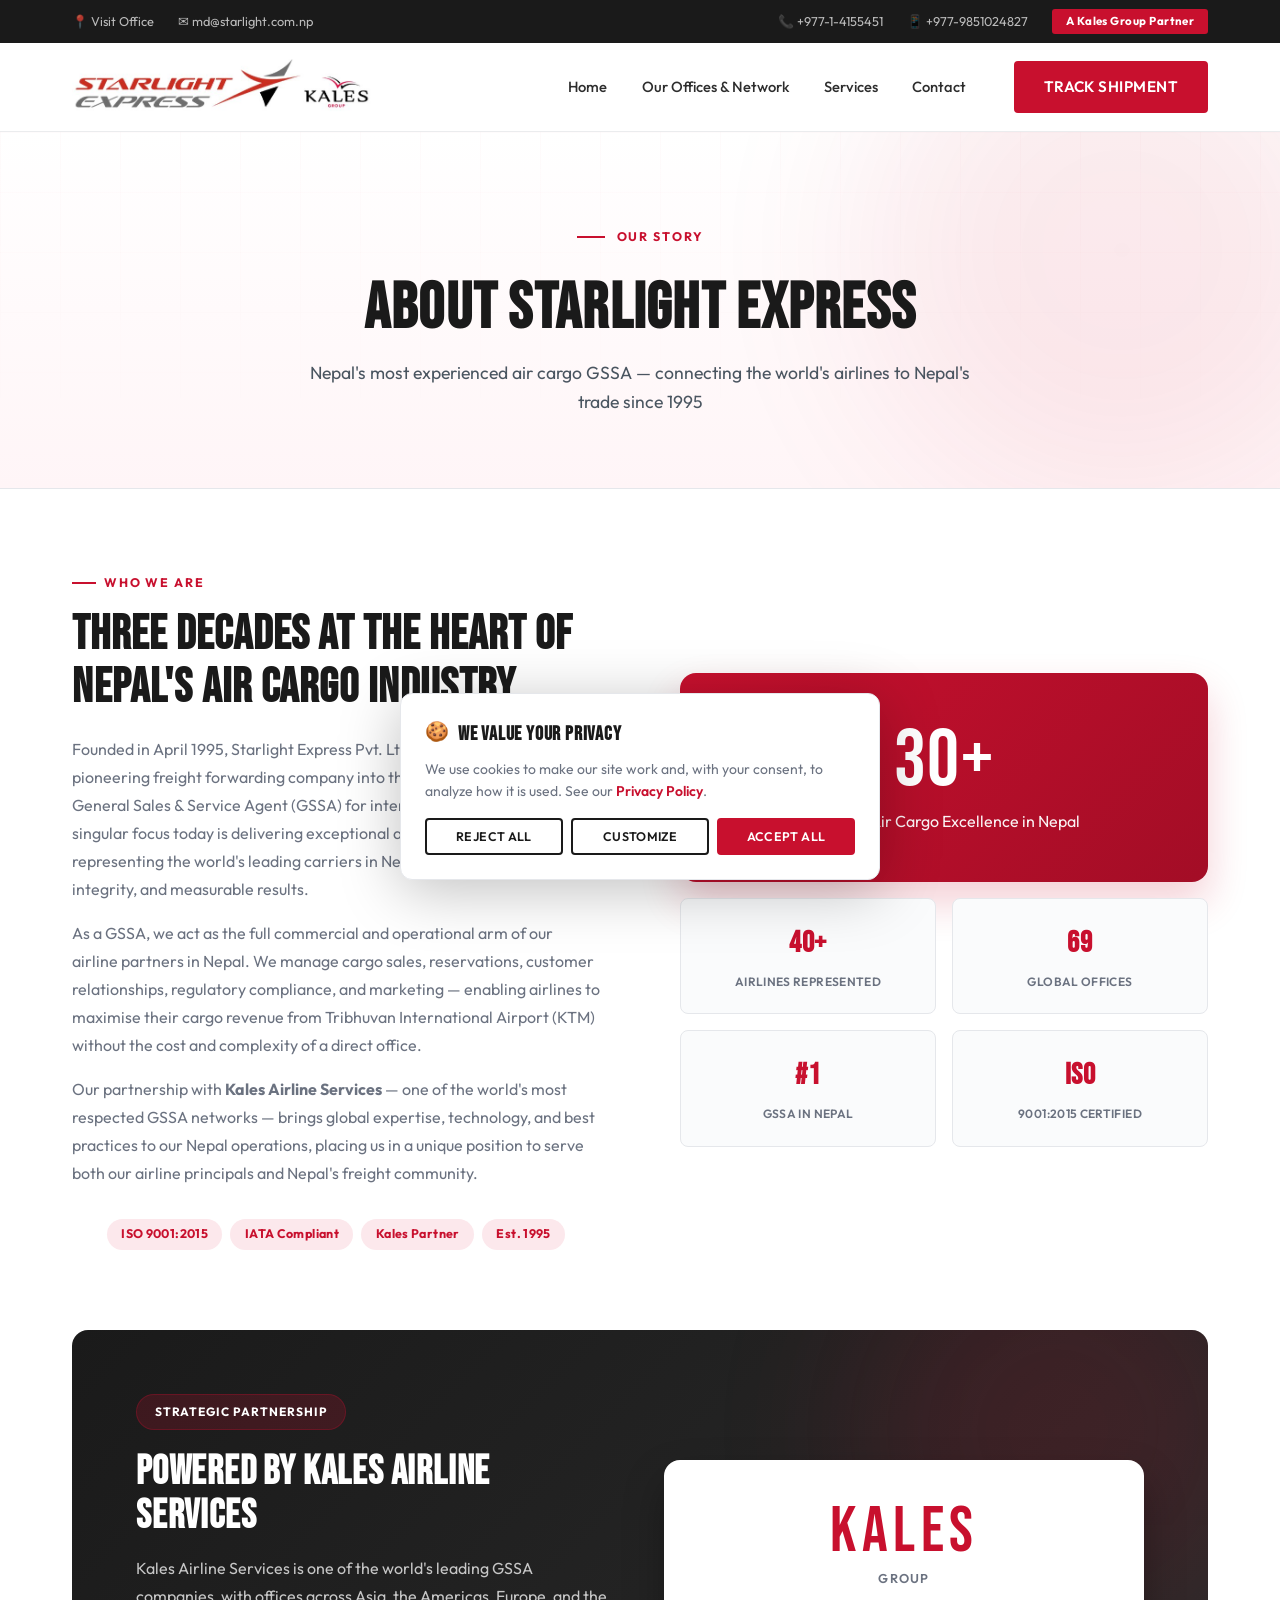
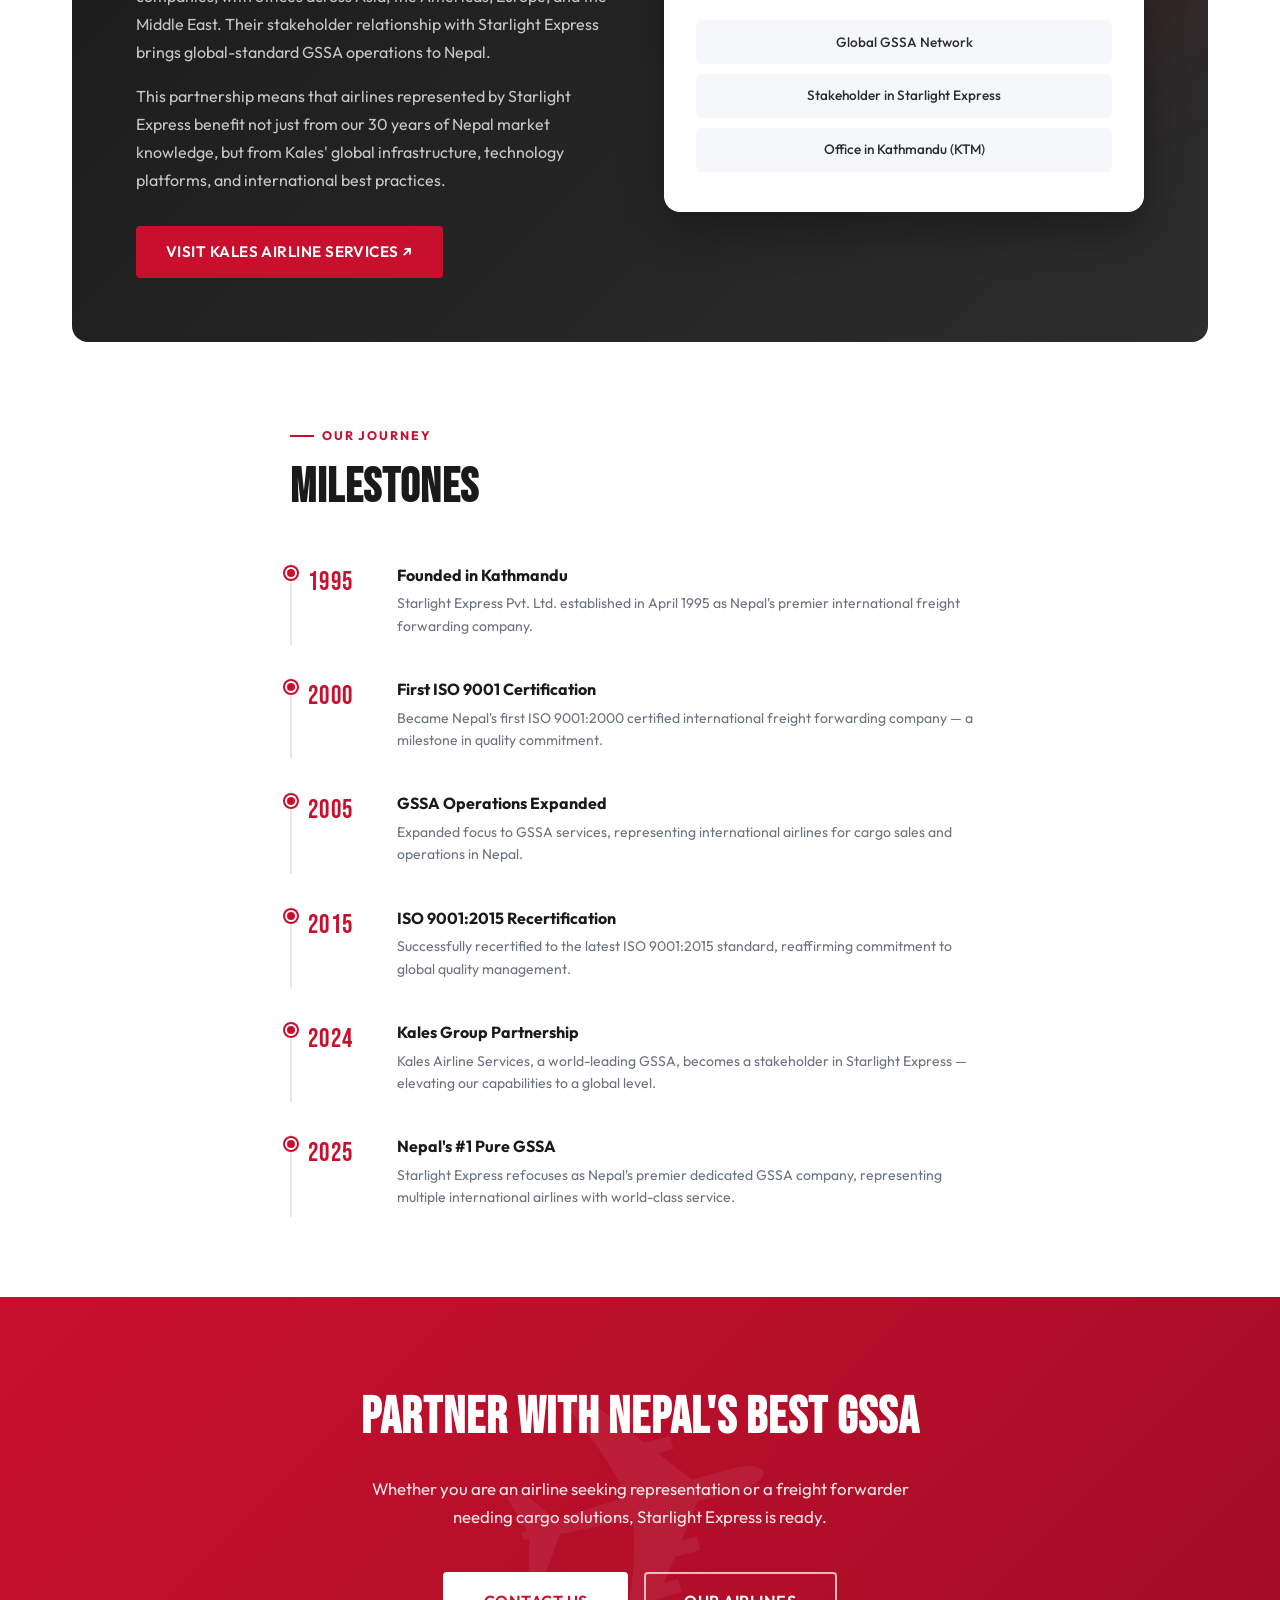
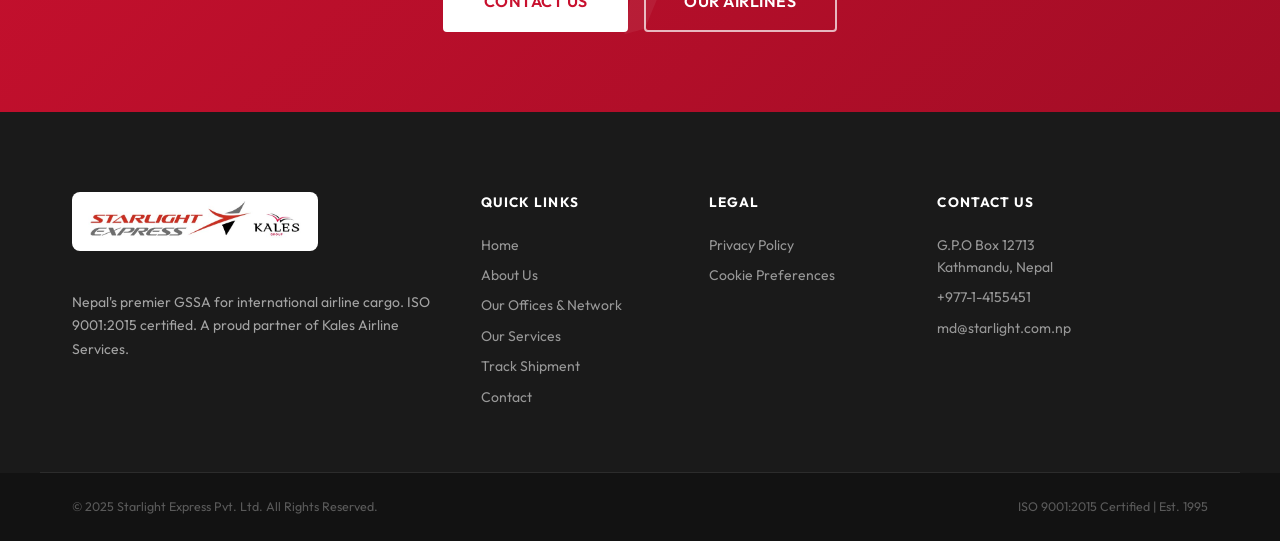
<file: about.html>
<!DOCTYPE html>
<html lang="en">
<head>
  <meta charset="UTF-8" />
  <meta name="viewport" content="width=device-width, initial-scale=1.0" />
  <title>About Us | Starlight Express — Nepal's #1 Air Cargo GSSA</title>
  <meta name="description" content="Since 1995, Starlight Express has been Nepal's premier air cargo GSSA. ISO 9001:2015 certified and a proud partner of Kales Airline Services." />
  <link rel="preconnect" href="https://fonts.googleapis.com" />
  <link rel="preconnect" href="https://fonts.gstatic.com" crossorigin />
  <link href="https://fonts.googleapis.com/css2?family=Bebas+Neue&family=Outfit:wght@300;400;500;600;700&display=swap" rel="stylesheet" />
  <link rel="icon" type="image/png" sizes="32x32" href="images/favicon-32.png" />
  <link rel="icon" type="image/png" sizes="192x192" href="images/favicon-192.png" />
  <link rel="apple-touch-icon" sizes="256x256" href="images/apple-touch-icon.png" />
  <link rel="stylesheet" href="css/style.css?v=20260527d" />
</head>
<body>

  <div class="topbar">
    <div class="container topbar-inner">
      <div class="topbar-left">
        <a href="https://goo.gl/maps/cgePCTY9dH92" target="_blank" rel="noopener" class="topbar-link">📍 Visit Office</a>
        <span>✉ md@starlight.com.np</span>
      </div>
      <div class="topbar-right">
        <a href="tel:+97714155451" class="topbar-link">📞 +977-1-4155451</a><a href="tel:+9779851024827" class="topbar-link">📱 +977-9851024827</a>
        <a href="https://kales.com/" target="_blank" rel="noopener" class="kales-badge">A Kales Group Partner</a>
      </div>
    </div>
  </div>

  <header class="navbar" id="navbar">
    <div class="container nav-inner">
      <a href="index.html" class="logo" aria-label="Starlight Express - Kales Group Home">
        <img src="images/logo.png" srcset="images/logo.png 1x, images/logo@2x.png 2x" alt="Starlight Express - Kales Group" class="logo-img" />
      </a>
      <nav class="nav-links" id="navLinks">
        <a href="index.html">Home</a>
        <a href="offices.html">Our Offices &amp; Network</a>
        <a href="services.html">Services</a>
        <a href="contact.html">Contact</a>
      </nav>
      <a href="track.html" class="btn btn-primary nav-cta">Track Shipment</a>
      <button class="hamburger" id="hamburger" aria-label="Menu">
        <span></span><span></span><span></span>
      </button>
    </div>
  </header>

  <section class="page-hero">
    <div class="container page-hero-content">
      <div class="section-tag">Our Story</div>
      <h1>About Starlight Express</h1>
      <p>Nepal's most experienced air cargo GSSA — connecting the world's airlines to Nepal's trade since 1995</p>
    </div>
  </section>

  <section class="about-section">
    <div class="container">

      <!-- About Grid -->
      <div class="about-grid">
        <div>
          <div class="section-tag">Who We Are</div>
          <h2 class="section-title" style="margin-bottom:1.25rem;">Three Decades at the Heart of Nepal's Air Cargo Industry</h2>
          <p style="color:var(--gray-500); margin-bottom:1rem; line-height:1.75;">
            Founded in April 1995, Starlight Express Pvt. Ltd. has grown from Nepal's pioneering freight forwarding company into the country's foremost General Sales & Service Agent (GSSA) for international airlines. Our singular focus today is delivering exceptional air cargo GSSA services — representing the world's leading carriers in Nepal with professionalism, integrity, and measurable results.
          </p>
          <p style="color:var(--gray-500); margin-bottom:1rem; line-height:1.75;">
            As a GSSA, we act as the full commercial and operational arm of our airline partners in Nepal. We manage cargo sales, reservations, customer relationships, regulatory compliance, and marketing — enabling airlines to maximise their cargo revenue from Tribhuvan International Airport (KTM) without the cost and complexity of a direct office.
          </p>
          <p style="color:var(--gray-500); margin-bottom:2rem; line-height:1.75;">
            Our partnership with <strong>Kales Airline Services</strong> — one of the world's most respected GSSA networks — brings global expertise, technology, and best practices to our Nepal operations, placing us in a unique position to serve both our airline principals and Nepal's freight community.
          </p>
          <div class="why-badges">
            <span class="badge">ISO 9001:2015</span>
            <span class="badge">IATA Compliant</span>
            <span class="badge">Kales Partner</span>
            <span class="badge">Est. 1995</span>
          </div>
        </div>
        <div class="about-visual">
          <div class="about-card">
            <div class="big-num">30+</div>
            <p>Years of Air Cargo Excellence in Nepal</p>
          </div>
          <div class="about-mini-cards">
            <div class="about-mini-card">
              <strong>40+</strong>
              <span>Airlines Represented</span>
            </div>
            <div class="about-mini-card">
              <strong>69</strong>
              <span>Global Offices</span>
            </div>
            <div class="about-mini-card">
              <strong>#1</strong>
              <span>GSSA in Nepal</span>
            </div>
            <div class="about-mini-card">
              <strong>ISO</strong>
              <span>9001:2015 Certified</span>
            </div>
          </div>
        </div>
      </div>

      <!-- Kales Partnership Section -->
      <div style="background:linear-gradient(135deg, #1a1a1a, #2d2d2d); border-radius:16px; padding:4rem; margin-bottom:5rem; display:grid; grid-template-columns:1fr 1fr; gap:3rem; align-items:center; position:relative; overflow:hidden;">
        <div style="position:absolute; top:-100px; right:-50px; width:400px; height:400px; border-radius:50%; background:#C8102E; opacity:0.15; filter:blur(80px); pointer-events:none;"></div>
        <div style="position:relative;">
          <div style="display:inline-block; background:rgba(200,16,46,0.2); border:1px solid rgba(200,16,46,0.3); color:#fff; padding:0.45rem 1.1rem; border-radius:100px; font-size:0.75rem; font-weight:700; letter-spacing:0.08em; text-transform:uppercase; margin-bottom:1.25rem;">Strategic Partnership</div>
          <h2 style="font-family:'Bebas Neue', sans-serif; font-size:2.5rem; color:#fff; letter-spacing:0.02em; margin-bottom:1rem; line-height:1.1;">Powered by Kales Airline Services</h2>
          <p style="color:rgba(255,255,255,0.75); line-height:1.75; margin-bottom:1rem;">
            Kales Airline Services is one of the world's leading GSSA companies, with offices across Asia, the Americas, Europe, and the Middle East. Their stakeholder relationship with Starlight Express brings global-standard GSSA operations to Nepal.
          </p>
          <p style="color:rgba(255,255,255,0.75); line-height:1.75; margin-bottom:2rem;">
            This partnership means that airlines represented by Starlight Express benefit not just from our 30 years of Nepal market knowledge, but from Kales' global infrastructure, technology platforms, and international best practices.
          </p>
          <a href="https://kales.com/" target="_blank" rel="noopener" class="btn btn-primary">Visit Kales Airline Services ↗</a>
        </div>
        <div style="text-align:center; position:relative;">
          <div style="background:#fff; border-radius:16px; padding:2.5rem 2rem; box-shadow:0 20px 40px rgba(0,0,0,0.3);">
            <div style="font-family:'Bebas Neue', sans-serif; font-size:4rem; color:#C8102E; letter-spacing:0.08em; line-height:1;">KALES</div>
            <div style="color:#6b7280; font-size:0.8rem; margin-top:0.25rem; text-transform:uppercase; letter-spacing:0.1em; font-weight:600;">Group</div>
            <div style="margin-top:2rem; display:flex; flex-direction:column; gap:0.6rem;">
              <div style="background:#f5f7fa; padding:0.7rem 1.25rem; border-radius:6px; color:#2d2d2d; font-size:0.85rem; font-weight:500;">Global GSSA Network</div>
              <div style="background:#f5f7fa; padding:0.7rem 1.25rem; border-radius:6px; color:#2d2d2d; font-size:0.85rem; font-weight:500;">Stakeholder in Starlight Express</div>
              <div style="background:#f5f7fa; padding:0.7rem 1.25rem; border-radius:6px; color:#2d2d2d; font-size:0.85rem; font-weight:500;">Office in Kathmandu (KTM)</div>
            </div>
          </div>
        </div>
      </div>

      <!-- Timeline -->
      <div style="max-width:700px; margin:0 auto;">
        <div class="section-header" style="text-align:left; max-width:none; margin-bottom:3rem;">
          <div class="section-tag">Our Journey</div>
          <h2 class="section-title">Milestones</h2>
        </div>
        <div class="timeline">
          <div class="timeline-item">
            <div class="timeline-year">1995</div>
            <div class="timeline-content">
              <h4>Founded in Kathmandu</h4>
              <p>Starlight Express Pvt. Ltd. established in April 1995 as Nepal's premier international freight forwarding company.</p>
            </div>
          </div>
          <div class="timeline-item">
            <div class="timeline-year">2000</div>
            <div class="timeline-content">
              <h4>First ISO 9001 Certification</h4>
              <p>Became Nepal's first ISO 9001:2000 certified international freight forwarding company — a milestone in quality commitment.</p>
            </div>
          </div>
          <div class="timeline-item">
            <div class="timeline-year">2005</div>
            <div class="timeline-content">
              <h4>GSSA Operations Expanded</h4>
              <p>Expanded focus to GSSA services, representing international airlines for cargo sales and operations in Nepal.</p>
            </div>
          </div>
          <div class="timeline-item">
            <div class="timeline-year">2015</div>
            <div class="timeline-content">
              <h4>ISO 9001:2015 Recertification</h4>
              <p>Successfully recertified to the latest ISO 9001:2015 standard, reaffirming commitment to global quality management.</p>
            </div>
          </div>
          <div class="timeline-item">
            <div class="timeline-year">2024</div>
            <div class="timeline-content">
              <h4>Kales Group Partnership</h4>
              <p>Kales Airline Services, a world-leading GSSA, becomes a stakeholder in Starlight Express — elevating our capabilities to a global level.</p>
            </div>
          </div>
          <div class="timeline-item">
            <div class="timeline-year">2025</div>
            <div class="timeline-content">
              <h4>Nepal's #1 Pure GSSA</h4>
              <p>Starlight Express refocuses as Nepal's premier dedicated GSSA company, representing multiple international airlines with world-class service.</p>
            </div>
          </div>
        </div>
      </div>
    </div>
  </section>

  <section class="cta-section" style="padding:5rem 0;">
    <div class="container cta-inner">
      <h2>Partner with Nepal's Best GSSA</h2>
      <p>Whether you are an airline seeking representation or a freight forwarder needing cargo solutions, Starlight Express is ready.</p>
      <div class="cta-actions">
        <a href="contact.html" class="btn btn-white btn-lg">Contact Us</a>
        <a href="offices.html" class="btn btn-outline-white btn-lg">Our Airlines</a>
      </div>
    </div>
  </section>

  <footer class="footer">
    <div class="container footer-grid">
      <div class="footer-brand">
        <div class="footer-logo-wrap">
          <img src="images/logo.png" srcset="images/logo.png 1x, images/logo@2x.png 2x" alt="Starlight Express - Kales Group" class="footer-logo-img" />
        </div>
        <p>Nepal's premier GSSA for international airline cargo. ISO 9001:2015 certified. A proud partner of Kales Airline Services.</p>
      </div>
      <div class="footer-col">
        <h4>Quick Links</h4>
        <a href="index.html">Home</a>
        <a href="about.html">About Us</a>
        <a href="offices.html">Our Offices &amp; Network</a>
        <a href="services.html">Our Services</a>
        <a href="track.html">Track Shipment</a>
        <a href="contact.html">Contact</a>
      </div>
      <div class="footer-col">
        <h4>Legal</h4>
        <a href="privacy.html">Privacy Policy</a>
        <a href="#" data-reopen-cookies>Cookie Preferences</a>
      </div>
      <div class="footer-col">
        <h4>Contact Us</h4>
        <p>G.P.O Box 12713<br/>Kathmandu, Nepal</p>
        <a href="tel:+97714155451">+977-1-4155451</a>
        <a href="mailto:md@starlight.com.np">md@starlight.com.np</a>
      </div>
    </div>
    <div class="footer-bottom">
      <div class="container footer-bottom-inner">
        <span>© 2025 Starlight Express Pvt. Ltd. All Rights Reserved.</span>
        <span>ISO 9001:2015 Certified | Est. 1995</span>
      </div>
    </div>
  </footer>

  
  <!-- Cookie Banner -->
  <div class="cookie-banner" id="cookieBanner" role="dialog" aria-labelledby="cookieBannerTitle">
    <h3 id="cookieBannerTitle">We value your privacy</h3>
    <p>We use cookies to make our site work and, with your consent, to analyze how it is used. See our <a href="privacy.html">Privacy Policy</a>.</p>
    <div class="cookie-buttons">
      <button type="button" id="cookieRejectAll" class="btn btn-outline">Reject all</button>
      <button type="button" id="cookieCustomize" class="btn btn-outline">Customize</button>
      <button type="button" id="cookieAcceptAll" class="btn btn-primary">Accept all</button>
    </div>
    <div class="cookie-preferences" id="cookiePreferences">
      <div class="cookie-pref-item">
        <div><label>Strictly Necessary</label><span>Required. Always on.</span></div>
        <button type="button" class="cookie-switch on disabled"></button>
      </div>
      <div class="cookie-pref-item">
        <div><label>Analytics</label><span>Visitor usage data.</span></div>
        <button type="button" class="cookie-switch" data-cookie="analytics"></button>
      </div>
      <div class="cookie-pref-item">
        <div><label>Marketing</label><span>Advertising and campaigns.</span></div>
        <button type="button" class="cookie-switch" data-cookie="marketing"></button>
      </div>
      <button type="button" id="cookieSavePrefs" class="btn btn-primary" style="width:100%; margin-top:0.75rem;">Save preferences</button>
    </div>
  </div>

<script src="js/main.js?v=20260527"></script>
</body>
</html>
</file>
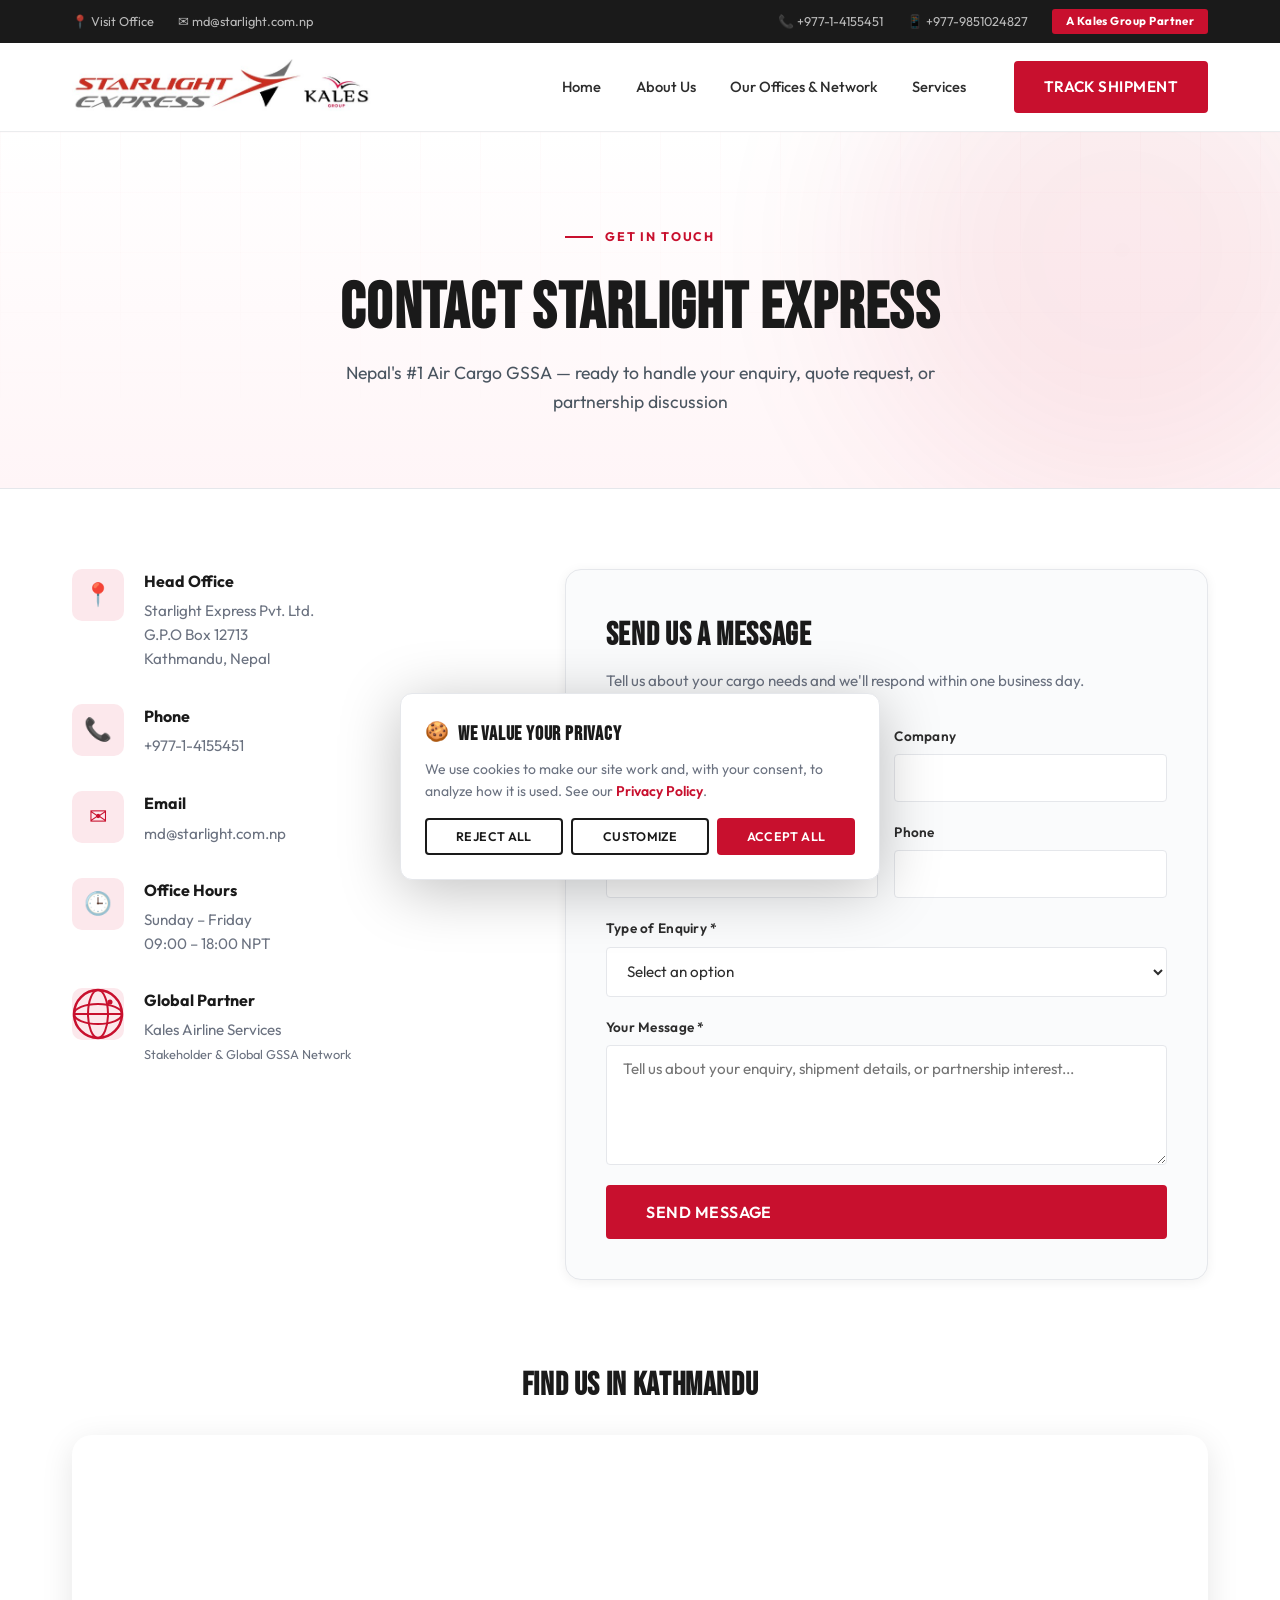
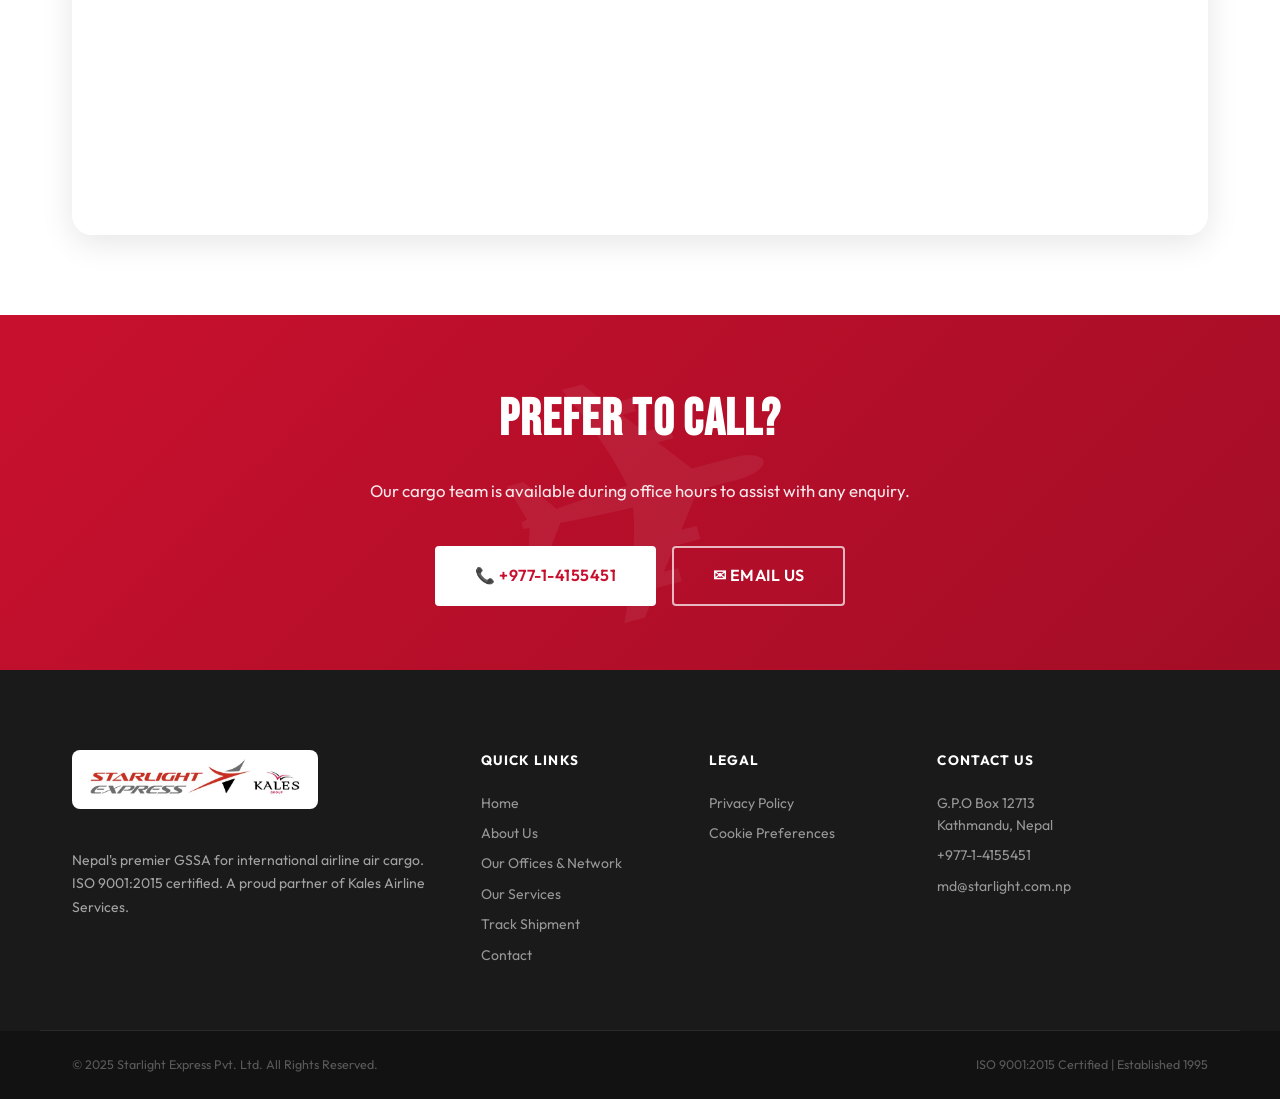
<file: contact.html>
<!DOCTYPE html>
<html lang="en">
<head>
  <meta charset="UTF-8" />
  <meta name="viewport" content="width=device-width, initial-scale=1.0" />
  <title>Contact Starlight Express | Air Cargo GSSA Nepal | Kathmandu</title>
  <meta name="description" content="Contact Starlight Express — Nepal's #1 air cargo GSSA in Kathmandu. Get a quote, partner with us, or enquire about international airline cargo services from KTM. Phone: +977-1-4155451." />
  <meta name="keywords" content="contact Starlight Express, air cargo Nepal contact, GSSA Nepal contact, cargo agent Kathmandu, freight quote Nepal" />
  <link rel="canonical" href="https://www.starlight.com.np/contact.html" />
  <link rel="preconnect" href="https://fonts.googleapis.com" />
  <link rel="preconnect" href="https://fonts.gstatic.com" crossorigin />
  <link href="https://fonts.googleapis.com/css2?family=Bebas+Neue&family=Outfit:wght@300;400;500;600;700&display=swap" rel="stylesheet" />
  <link rel="icon" type="image/png" sizes="32x32" href="images/favicon-32.png" />
  <link rel="icon" type="image/png" sizes="192x192" href="images/favicon-192.png" />
  <link rel="apple-touch-icon" sizes="256x256" href="images/apple-touch-icon.png" />
  <link rel="stylesheet" href="css/style.css?v=20260527d" />

  <!--
    reCAPTCHA v3 — loaded dynamically from the server-side config endpoint.
    The Site Key is served by api/config.js.php which reads the
    RECAPTCHA_SITE_KEY environment variable — no key is hardcoded in HTML.
    Set RECAPTCHA_SITE_KEY + RECAPTCHA_SECRET_KEY in your .env file.
  -->
  <script src="api/config.js.php"></script>
  <script>
    (function () {
      var key = window.RECAPTCHA_SITE_KEY;
      if (key) {
        var s = document.createElement('script');
        s.src   = 'https://www.google.com/recaptcha/api.js?render=' + encodeURIComponent(key);
        s.async = true;
        s.defer = true;
        document.head.appendChild(s);
      }
    })();
  </script>

  <!-- JSON-LD: LocalBusiness -->
  <script type="application/ld+json">
  {
    "@context": "https://schema.org",
    "@type": "LocalBusiness",
    "name": "Starlight Express Pvt. Ltd.",
    "image": "https://www.starlight.com.np/images/logo.png",
    "@id": "https://www.starlight.com.np",
    "url": "https://www.starlight.com.np",
    "telephone": "+977-1-4155451",
    "email": "md@starlight.com.np",
    "priceRange": "$$",
    "address": {
      "@type": "PostalAddress",
      "streetAddress": "G.P.O Box 12713",
      "addressLocality": "Kathmandu",
      "addressCountry": "NP"
    },
    "openingHoursSpecification": {
      "@type": "OpeningHoursSpecification",
      "dayOfWeek": ["Monday","Tuesday","Wednesday","Thursday","Friday"],
      "opens": "09:00",
      "closes": "18:00"
    },
    "areaServed": "Nepal",
    "description": "Nepal's leading air cargo GSSA — contact us for airline partnership, cargo quotes, or shipment enquiries."
  }
  </script>
</head>
<body>

  <div class="topbar">
    <div class="container topbar-inner">
      <div class="topbar-left">
        <a href="https://goo.gl/maps/cgePCTY9dH92" target="_blank" rel="noopener" class="topbar-link">📍 Visit Office</a>
        <span>✉ md@starlight.com.np</span>
      </div>
      <div class="topbar-right">
        <a href="tel:+97714155451" class="topbar-link">📞 +977-1-4155451</a><a href="tel:+9779851024827" class="topbar-link">📱 +977-9851024827</a>
        <a href="https://kales.com/" target="_blank" rel="noopener" class="kales-badge">A Kales Group Partner</a>
      </div>
    </div>
  </div>

  <header class="navbar" id="navbar">
    <div class="container nav-inner">
      <a href="index.html" class="logo" aria-label="Starlight Express - Kales Group Home">
        <img src="images/logo.png" srcset="images/logo.png 1x, images/logo@2x.png 2x" alt="Starlight Express - Kales Group" class="logo-img" />
      </a>
      <nav class="nav-links" id="navLinks">
        <a href="index.html">Home</a>
        <a href="about.html">About Us</a>
        <a href="offices.html">Our Offices &amp; Network</a>
        <a href="services.html">Services</a>
      </nav>
      <a href="track.html" class="btn btn-primary nav-cta">Track Shipment</a>
      <button class="hamburger" id="hamburger" aria-label="Menu">
        <span></span><span></span><span></span>
      </button>
    </div>
  </header>

  <section class="page-hero">
    <div class="container page-hero-content">
      <div class="section-tag">Get In Touch</div>
      <h1>Contact Starlight Express</h1>
      <p>Nepal's #1 Air Cargo GSSA — ready to handle your enquiry, quote request, or partnership discussion</p>
    </div>
  </section>

  <section class="contact-section">
    <div class="container">
      <div class="contact-grid">

        <div class="contact-info">
          <div class="contact-info-item">
            <div class="contact-icon">📍</div>
            <div>
              <h4>Head Office</h4>
              <p>Starlight Express Pvt. Ltd.<br/>G.P.O Box 12713<br/>Kathmandu, Nepal</p>
            </div>
          </div>
          <div class="contact-info-item">
            <div class="contact-icon">📞</div>
            <div>
              <h4>Phone</h4>
              <a href="tel:+97714155451">+977-1-4155451</a>
            </div>
          </div>
          <div class="contact-info-item">
            <div class="contact-icon">✉</div>
            <div>
              <h4>Email</h4>
              <a href="mailto:md@starlight.com.np">md@starlight.com.np</a>
            </div>
          </div>
          <div class="contact-info-item">
            <div class="contact-icon">🕒</div>
            <div>
              <h4>Office Hours</h4>
              <p>Sunday – Friday<br/>09:00 – 18:00 NPT</p>
            </div>
          </div>
          <div class="contact-info-item">
            <div class="contact-icon"><svg class="anim-icon anim-icon-lg" aria-hidden="true"><use href="images/icons.svg#icon-globe"/></svg></div>
            <div>
              <h4>Global Partner</h4>
              <p><a href="https://kales.com/" target="_blank" rel="noopener">Kales Airline Services</a><br/>
              <span style="font-size:0.8rem; color:var(--gray-500);">Stakeholder & Global GSSA Network</span></p>
            </div>
          </div>
        </div>

        <div class="contact-form">
          <h2 style="font-family:var(--font-display); font-size:2rem; color:var(--navy); letter-spacing:0.02em; margin-bottom:0.5rem;">Send Us a Message</h2>
          <p style="color:var(--gray-500); margin-bottom:2rem; font-size:0.95rem;">Tell us about your cargo needs and we'll respond within one business day.</p>

          <form id="contactForm" action="contact.php" method="POST" autocomplete="on" novalidate>
            <div class="form-row">
              <div class="form-group">
                <label for="name">Full Name *</label>
                <input type="text" id="name" name="name" required />
              </div>
              <div class="form-group">
                <label for="company">Company</label>
                <input type="text" id="company" name="company" />
              </div>
            </div>

            <div class="form-row">
              <div class="form-group">
                <label for="email">Email *</label>
                <input type="email" id="email" name="email" required />
              </div>
              <div class="form-group">
                <label for="phone">Phone</label>
                <input type="tel" id="phone" name="phone" />
              </div>
            </div>

            <div class="form-group">
              <label for="enquiry">Type of Enquiry *</label>
              <select id="enquiry" name="enquiry" required>
                <option value="">Select an option</option>
                <option value="airline-partnership">Airline — GSSA Partnership</option>
                <option value="shipment-tracking">Shipment Tracking Help</option>
                <option value="special-cargo">Special Cargo Enquiry</option>
                <option value="general">General Enquiry</option>
              </select>
            </div>

            <div class="form-group">
              <label for="message">Your Message *</label>
              <textarea id="message" name="message" required placeholder="Tell us about your enquiry, shipment details, or partnership interest..."></textarea>
            </div>

            <!-- reCAPTCHA v3 token — populated by JS before submit -->
            <input type="hidden" id="recaptchaToken" name="recaptcha_token" />

            <button type="submit" id="submitBtn" class="btn btn-primary btn-lg" style="width:100%;">Send Message</button>
          </form>
        </div>

      </div>

      <!-- Map Section -->
      <div style="margin-top:5rem;">
        <h2 style="font-family:var(--font-display); font-size:2rem; color:var(--navy); letter-spacing:0.02em; margin-bottom:1.5rem; text-align:center;">Find Us in Kathmandu</h2>
        <div style="border-radius:20px; overflow:hidden; box-shadow:var(--shadow-lg);">
          <iframe
            src="https://www.google.com/maps/embed?pb=!1m18!1m12!1m3!1d3532.146!2d85.3384456!3d27.6815337!2m3!1f0!2f0!3f0!3m2!1i1024!2i768!4f13.1!3m3!1m2!1s0x39eb19b76b77570b%3A0x58db0e5d09184886!2sStarlight%20Express%20P%20Ltd!5e0!3m2!1sen!2snp!4v1700000000000"
            width="100%"
            height="400"
            style="border:0; display:block;"
            allowfullscreen=""
            loading="lazy"
            referrerpolicy="no-referrer-when-downgrade"
            title="Starlight Express Office Location in Kathmandu">
          </iframe>
        </div>
      </div>
    </div>
  </section>

  <section class="cta-section" style="padding:4rem 0;">
    <div class="container cta-inner">
      <h2>Prefer to Call?</h2>
      <p>Our cargo team is available during office hours to assist with any enquiry.</p>
      <div class="cta-actions">
        <a href="tel:+97714155451" class="btn btn-white btn-lg">📞 +977-1-4155451</a>
        <a href="mailto:md@starlight.com.np" class="btn btn-outline-white btn-lg">✉ Email Us</a>
      </div>
    </div>
  </section>

  <footer class="footer">
    <div class="container footer-grid">
      <div class="footer-brand">
        <div class="footer-logo-wrap">
          <img src="images/logo.png" srcset="images/logo.png 1x, images/logo@2x.png 2x" alt="Starlight Express - Kales Group" class="footer-logo-img" />
        </div>
        <p>Nepal's premier GSSA for international airline air cargo. ISO 9001:2015 certified. A proud partner of Kales Airline Services.</p>
      </div>
      <div class="footer-col">
        <h4>Quick Links</h4>
        <a href="index.html">Home</a>
        <a href="about.html">About Us</a>
        <a href="offices.html">Our Offices &amp; Network</a>
        <a href="services.html">Our Services</a>
        <a href="track.html">Track Shipment</a>
        <a href="contact.html">Contact</a>
      </div>
      <div class="footer-col">
        <h4>Legal</h4>
        <a href="privacy.html">Privacy Policy</a>
        <a href="#" data-reopen-cookies>Cookie Preferences</a>
      </div>
      <div class="footer-col">
        <h4>Contact Us</h4>
        <p>G.P.O Box 12713<br/>Kathmandu, Nepal</p>
        <a href="tel:+97714155451">+977-1-4155451</a>
        <a href="mailto:md@starlight.com.np">md@starlight.com.np</a>
      </div>
    </div>
    <div class="footer-bottom">
      <div class="container footer-bottom-inner">
        <span>© 2025 Starlight Express Pvt. Ltd. All Rights Reserved.</span>
        <span>ISO 9001:2015 Certified | Established 1995</span>
      </div>
    </div>
  </footer>

  
  <!-- Cookie Banner -->
  <div class="cookie-banner" id="cookieBanner" role="dialog" aria-labelledby="cookieBannerTitle">
    <h3 id="cookieBannerTitle">We value your privacy</h3>
    <p>We use cookies to make our site work and, with your consent, to analyze how it is used. See our <a href="privacy.html">Privacy Policy</a>.</p>
    <div class="cookie-buttons">
      <button type="button" id="cookieRejectAll" class="btn btn-outline">Reject all</button>
      <button type="button" id="cookieCustomize" class="btn btn-outline">Customize</button>
      <button type="button" id="cookieAcceptAll" class="btn btn-primary">Accept all</button>
    </div>
    <div class="cookie-preferences" id="cookiePreferences">
      <div class="cookie-pref-item">
        <div><label>Strictly Necessary</label><span>Required. Always on.</span></div>
        <button type="button" class="cookie-switch on disabled"></button>
      </div>
      <div class="cookie-pref-item">
        <div><label>Analytics</label><span>Visitor usage data.</span></div>
        <button type="button" class="cookie-switch" data-cookie="analytics"></button>
      </div>
      <div class="cookie-pref-item">
        <div><label>Marketing</label><span>Advertising and campaigns.</span></div>
        <button type="button" class="cookie-switch" data-cookie="marketing"></button>
      </div>
      <button type="button" id="cookieSavePrefs" class="btn btn-primary" style="width:100%; margin-top:0.75rem;">Save preferences</button>
    </div>
  </div>

<script src="js/main.js?v=20260527"></script>
</body>
</html>
</file>
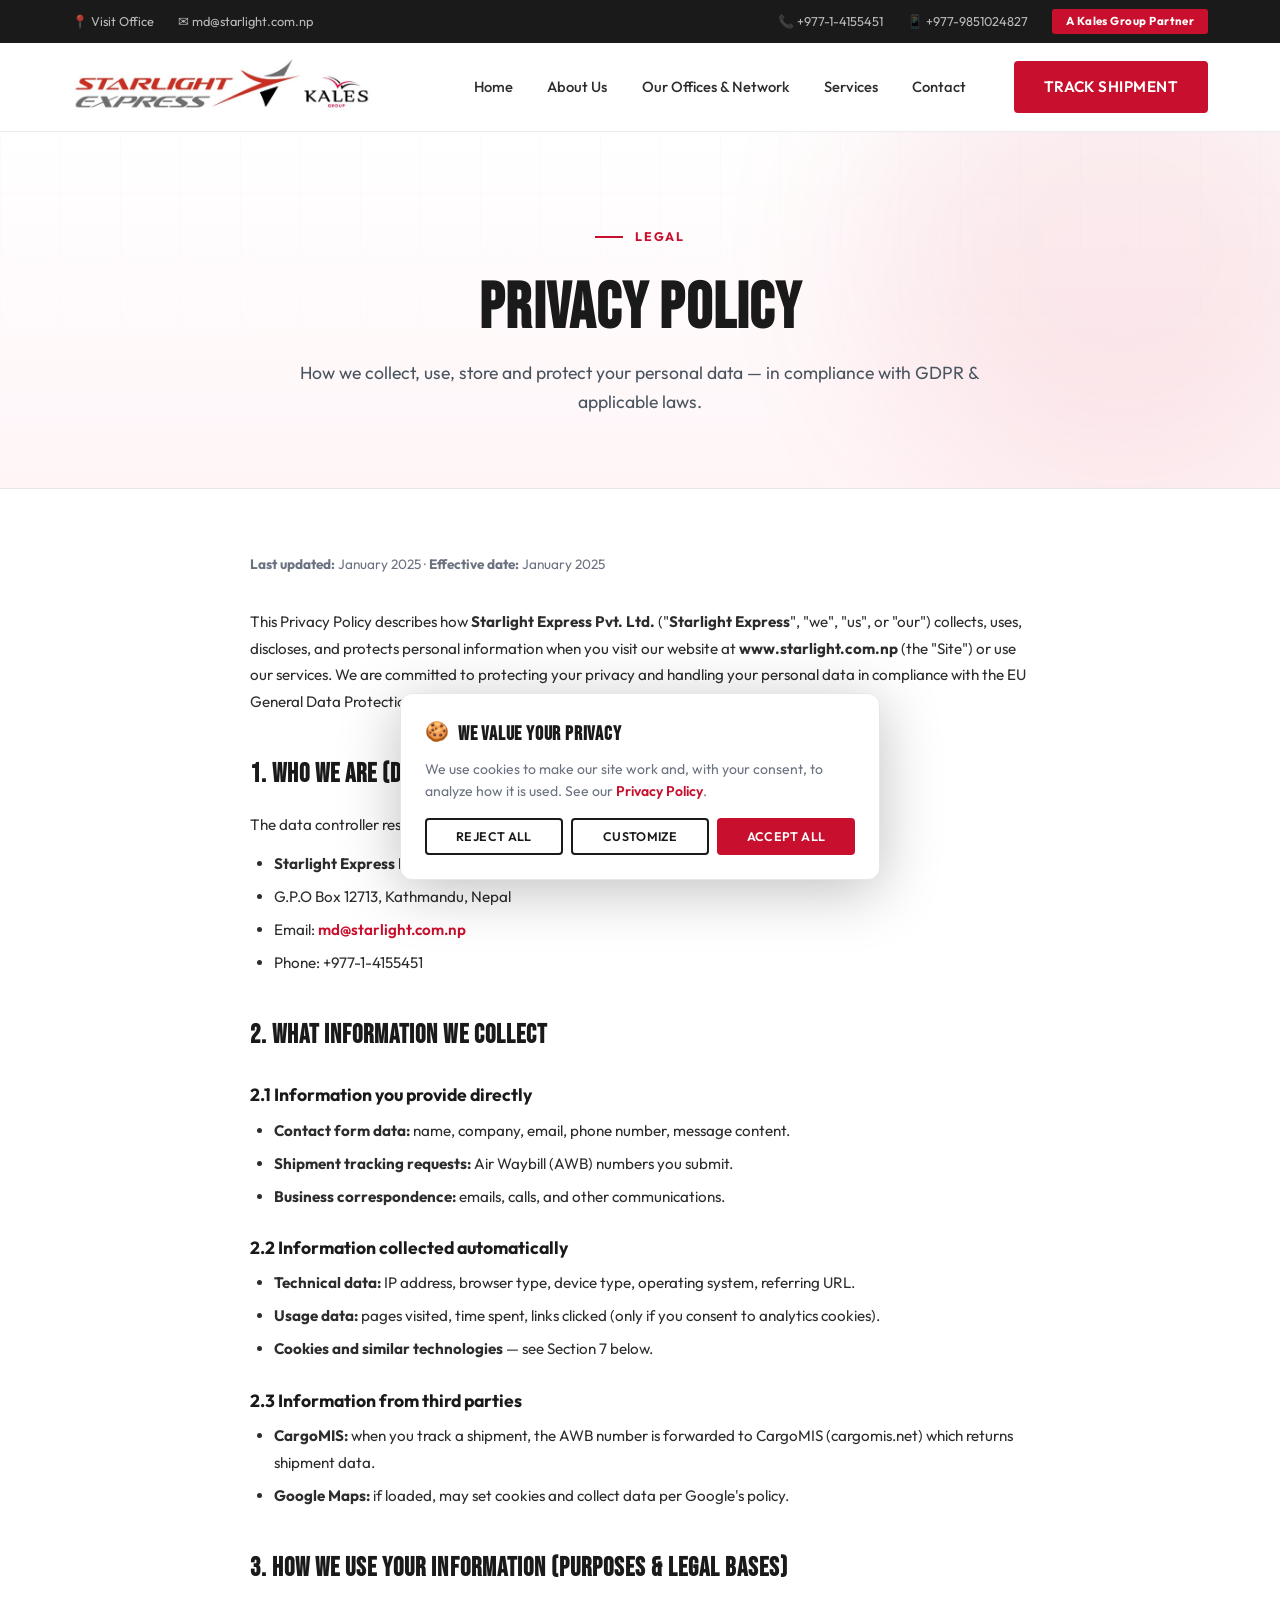
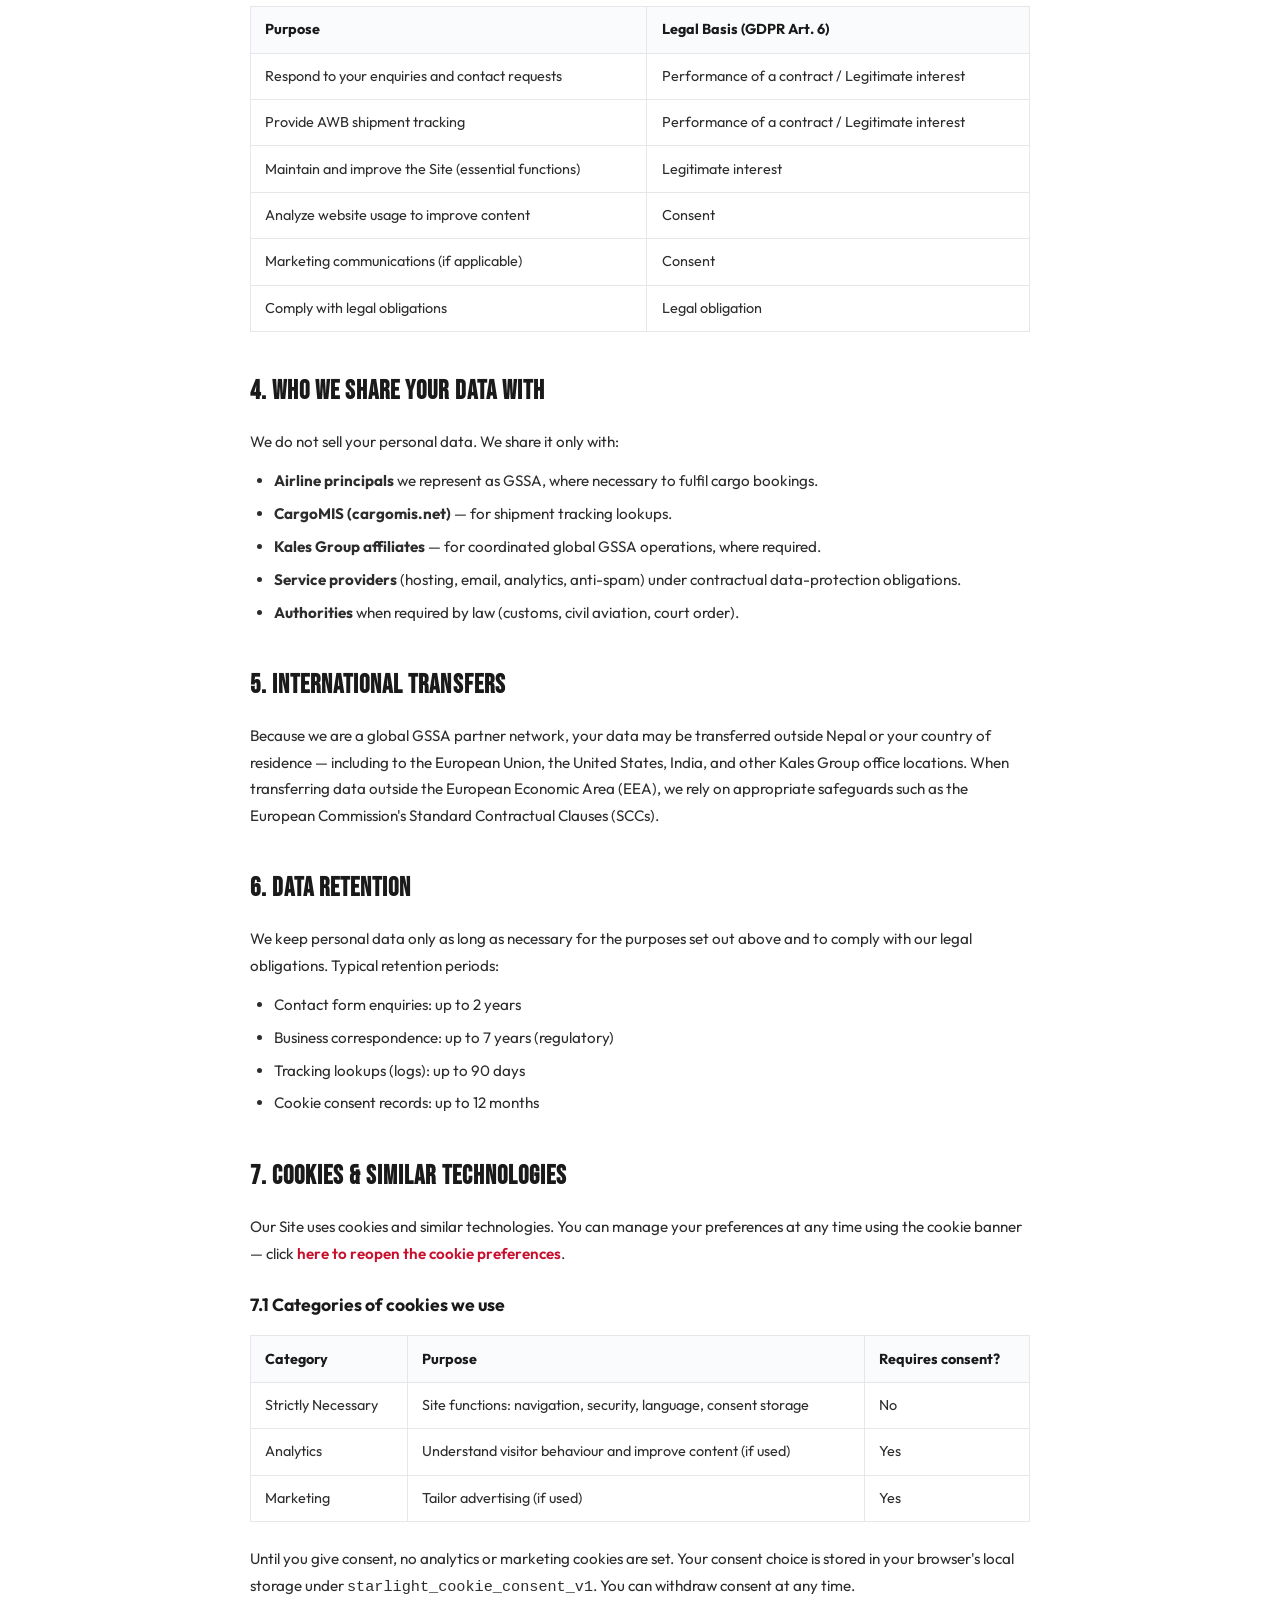
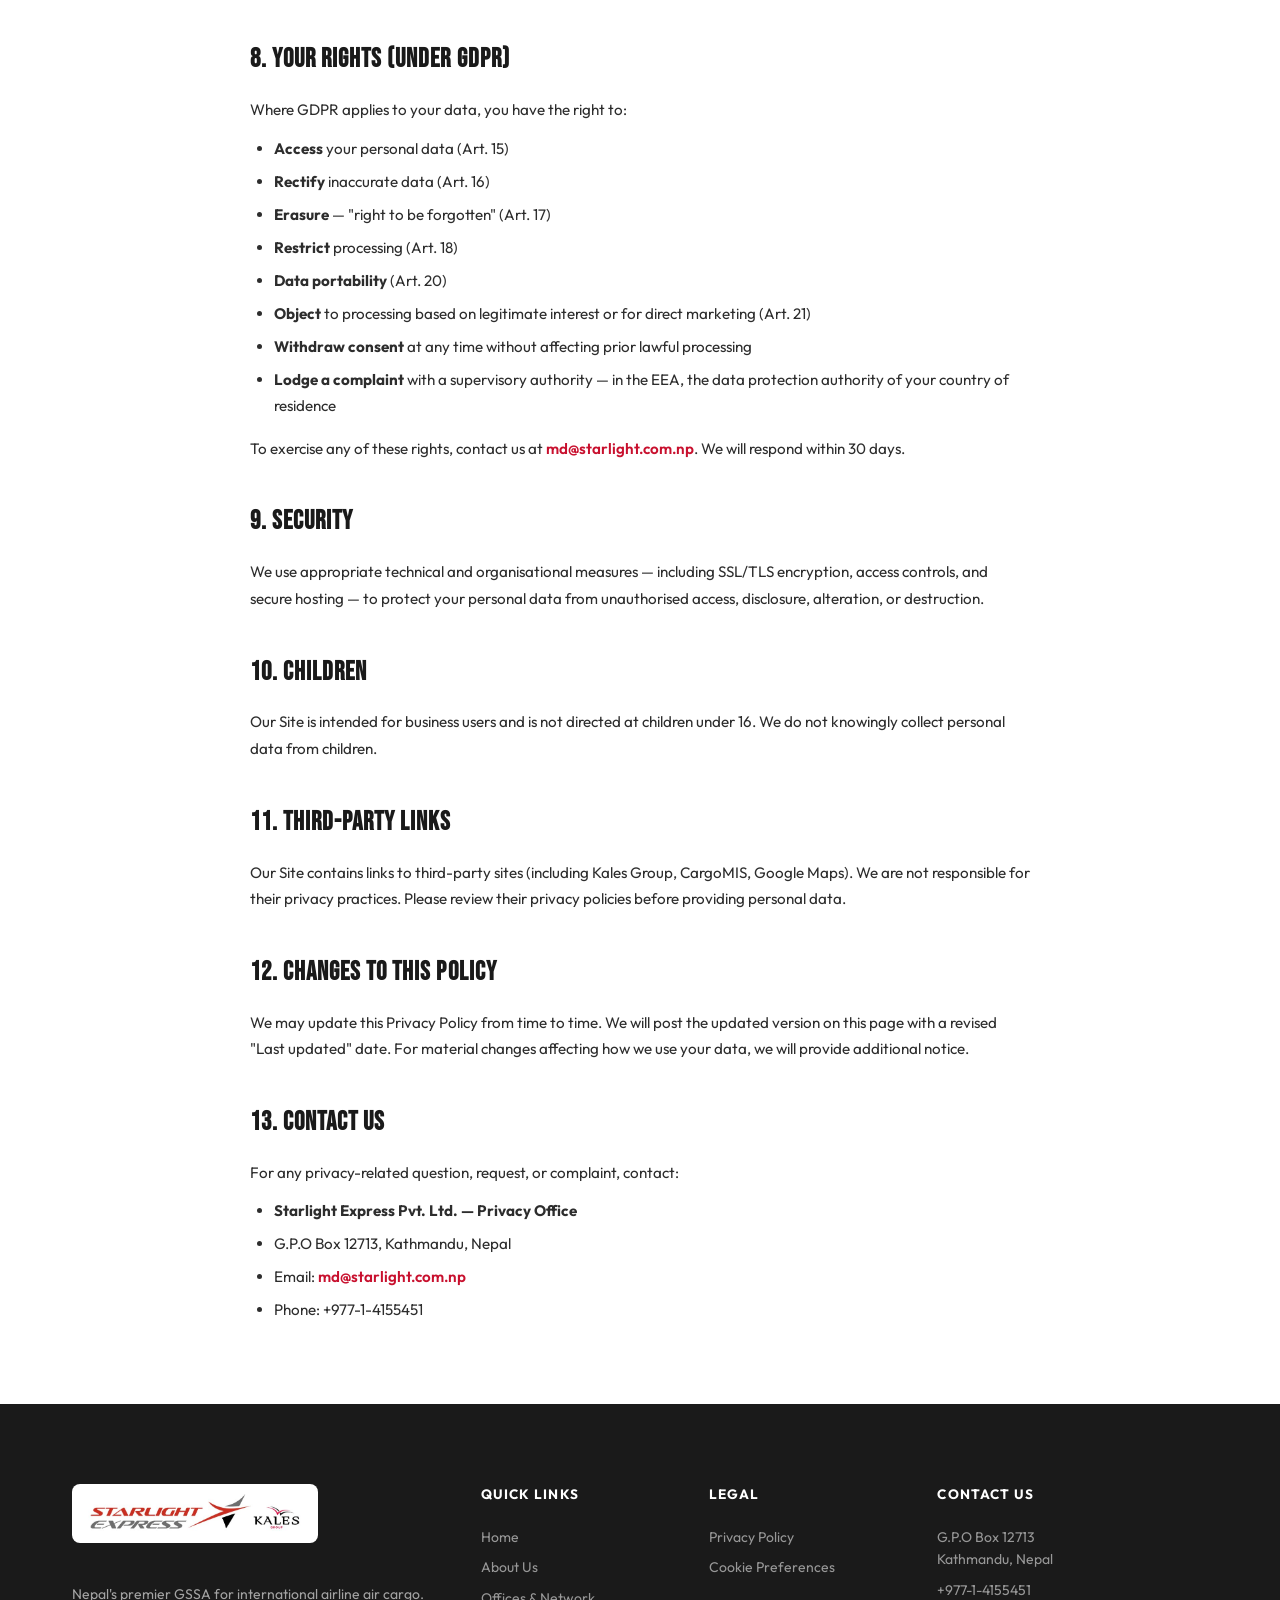
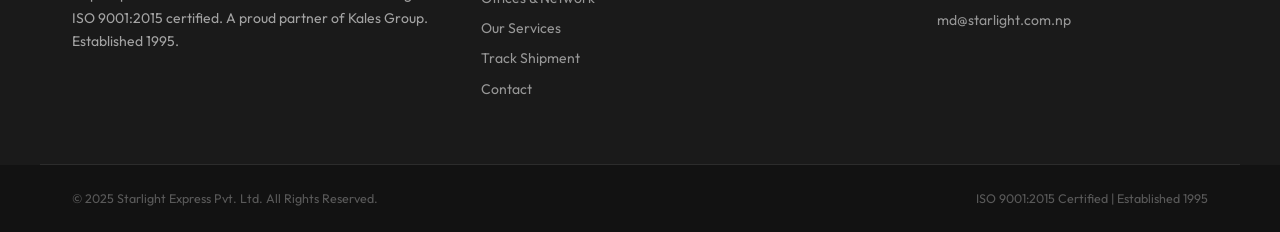
<file: privacy.html>
<!DOCTYPE html>
<html lang="en">
<head>
  <meta charset="UTF-8" />
  <meta name="viewport" content="width=device-width, initial-scale=1.0" />
  <title>Privacy Policy | Starlight Express</title>
  <meta name="description" content="Privacy Policy for Starlight Express — how we collect, use, and protect personal data in compliance with GDPR and applicable privacy laws." />
  <meta name="robots" content="index, follow" />
  <link rel="canonical" href="https://www.starlight.com.np/privacy.html" />
  <link rel="icon" type="image/png" sizes="32x32" href="images/favicon-32.png" />
  <link rel="icon" type="image/png" sizes="192x192" href="images/favicon-192.png" />
  <link rel="apple-touch-icon" sizes="256x256" href="images/apple-touch-icon.png" />
  <link rel="preconnect" href="https://fonts.googleapis.com" />
  <link rel="preconnect" href="https://fonts.gstatic.com" crossorigin />
  <link href="https://fonts.googleapis.com/css2?family=Bebas+Neue&family=Outfit:wght@300;400;500;600;700&display=swap" rel="stylesheet" />
  <link rel="stylesheet" href="css/style.css?v=20260527d" />
  <style>
    .legal-content { max-width: 820px; margin: 0 auto; padding: 4rem 1.25rem; }
    .legal-content h2 { font-family: var(--font-display); font-size: 1.6rem; color: var(--black); letter-spacing: 0.04em; margin: 2.5rem 0 1rem; }
    .legal-content h3 { font-size: 1.1rem; font-weight: 700; color: var(--black); margin: 1.5rem 0 0.5rem; }
    .legal-content p, .legal-content li { color: var(--charcoal); line-height: 1.75; margin-bottom: 0.75rem; font-size: 0.95rem; }
    .legal-content ul { padding-left: 1.5rem; margin-bottom: 1rem; }
    .legal-content ul li { list-style: disc; margin-bottom: 0.4rem; }
    .legal-content a { color: var(--red); font-weight: 600; }
    .legal-content .meta { color: var(--gray); font-size: 0.85rem; margin-bottom: 2rem; }
    .legal-content table { width: 100%; border-collapse: collapse; margin: 1rem 0 1.5rem; font-size: 0.9rem; }
    .legal-content th, .legal-content td { padding: 0.7rem 0.9rem; text-align: left; border: 1px solid var(--border); }
    .legal-content th { background: var(--gray-50); font-weight: 700; color: var(--black); }
  </style>
</head>
<body>

  <div class="topbar">
    <div class="container topbar-inner">
      <div class="topbar-left">
        <a href="https://goo.gl/maps/cgePCTY9dH92" target="_blank" rel="noopener" class="topbar-link">📍 Visit Office</a>
        <span>✉ md@starlight.com.np</span>
      </div>
      <div class="topbar-right">
        <a href="tel:+97714155451" class="topbar-link">📞 +977-1-4155451</a><a href="tel:+9779851024827" class="topbar-link">📱 +977-9851024827</a>
        <a href="https://kales.com/" target="_blank" rel="noopener" class="kales-badge">A Kales Group Partner</a>
      </div>
    </div>
  </div>

  <header class="navbar" id="navbar">
    <div class="container nav-inner">
      <a href="index.html" class="logo" aria-label="Starlight Express - Kales Group Home">
        <img src="images/logo.png" srcset="images/logo.png 1x, images/logo@2x.png 2x" alt="Starlight Express - Kales Group" class="logo-img" />
      </a>
      <nav class="nav-links" id="navLinks">
        <a href="index.html">Home</a>
        <a href="about.html">About Us</a>
        <a href="offices.html">Our Offices &amp; Network</a>
        <a href="services.html">Services</a>
        <a href="contact.html">Contact</a>
      </nav>
      <a href="track.html" class="btn btn-primary nav-cta">Track Shipment</a>
      <button class="hamburger" id="hamburger" aria-label="Menu"><span></span><span></span><span></span></button>
    </div>
  </header>

  <section class="page-hero">
    <div class="container page-hero-content">
      <div class="section-tag">Legal</div>
      <h1>Privacy Policy</h1>
      <p>How we collect, use, store and protect your personal data — in compliance with GDPR &amp; applicable laws.</p>
    </div>
  </section>

  <main class="legal-content">

    <p class="meta"><strong>Last updated:</strong> January 2025 · <strong>Effective date:</strong> January 2025</p>

    <p>This Privacy Policy describes how <strong>Starlight Express Pvt. Ltd.</strong> ("<strong>Starlight Express</strong>", "we", "us", or "our") collects, uses, discloses, and protects personal information when you visit our website at <strong>www.starlight.com.np</strong> (the "Site") or use our services. We are committed to protecting your privacy and handling your personal data in compliance with the EU General Data Protection Regulation (GDPR), the UK GDPR, and applicable Nepalese laws.</p>

    <h2>1. Who We Are (Data Controller)</h2>
    <p>The data controller responsible for your personal data is:</p>
    <ul>
      <li><strong>Starlight Express Pvt. Ltd.</strong></li>
      <li>G.P.O Box 12713, Kathmandu, Nepal</li>
      <li>Email: <a href="mailto:md@starlight.com.np">md@starlight.com.np</a></li>
      <li>Phone: +977-1-4155451</li>
    </ul>

    <h2>2. What Information We Collect</h2>

    <h3>2.1 Information you provide directly</h3>
    <ul>
      <li><strong>Contact form data:</strong> name, company, email, phone number, message content.</li>
      <li><strong>Shipment tracking requests:</strong> Air Waybill (AWB) numbers you submit.</li>
      <li><strong>Business correspondence:</strong> emails, calls, and other communications.</li>
    </ul>

    <h3>2.2 Information collected automatically</h3>
    <ul>
      <li><strong>Technical data:</strong> IP address, browser type, device type, operating system, referring URL.</li>
      <li><strong>Usage data:</strong> pages visited, time spent, links clicked (only if you consent to analytics cookies).</li>
      <li><strong>Cookies and similar technologies</strong> — see Section 7 below.</li>
    </ul>

    <h3>2.3 Information from third parties</h3>
    <ul>
      <li><strong>CargoMIS:</strong> when you track a shipment, the AWB number is forwarded to CargoMIS (cargomis.net) which returns shipment data.</li>
      <li><strong>Google Maps:</strong> if loaded, may set cookies and collect data per Google's policy.</li>
    </ul>

    <h2>3. How We Use Your Information (Purposes &amp; Legal Bases)</h2>

    <table>
      <tr><th>Purpose</th><th>Legal Basis (GDPR Art. 6)</th></tr>
      <tr><td>Respond to your enquiries and contact requests</td><td>Performance of a contract / Legitimate interest</td></tr>
      <tr><td>Provide AWB shipment tracking</td><td>Performance of a contract / Legitimate interest</td></tr>
      <tr><td>Maintain and improve the Site (essential functions)</td><td>Legitimate interest</td></tr>
      <tr><td>Analyze website usage to improve content</td><td>Consent</td></tr>
      <tr><td>Marketing communications (if applicable)</td><td>Consent</td></tr>
      <tr><td>Comply with legal obligations</td><td>Legal obligation</td></tr>
    </table>

    <h2>4. Who We Share Your Data With</h2>
    <p>We do not sell your personal data. We share it only with:</p>
    <ul>
      <li><strong>Airline principals</strong> we represent as GSSA, where necessary to fulfil cargo bookings.</li>
      <li><strong>CargoMIS (cargomis.net)</strong> — for shipment tracking lookups.</li>
      <li><strong>Kales Group affiliates</strong> — for coordinated global GSSA operations, where required.</li>
      <li><strong>Service providers</strong> (hosting, email, analytics, anti-spam) under contractual data-protection obligations.</li>
      <li><strong>Authorities</strong> when required by law (customs, civil aviation, court order).</li>
    </ul>

    <h2>5. International Transfers</h2>
    <p>Because we are a global GSSA partner network, your data may be transferred outside Nepal or your country of residence — including to the European Union, the United States, India, and other Kales Group office locations. When transferring data outside the European Economic Area (EEA), we rely on appropriate safeguards such as the European Commission's Standard Contractual Clauses (SCCs).</p>

    <h2>6. Data Retention</h2>
    <p>We keep personal data only as long as necessary for the purposes set out above and to comply with our legal obligations. Typical retention periods:</p>
    <ul>
      <li>Contact form enquiries: up to 2 years</li>
      <li>Business correspondence: up to 7 years (regulatory)</li>
      <li>Tracking lookups (logs): up to 90 days</li>
      <li>Cookie consent records: up to 12 months</li>
    </ul>

    <h2>7. Cookies &amp; Similar Technologies</h2>
    <p>Our Site uses cookies and similar technologies. You can manage your preferences at any time using the cookie banner — click <a href="#" data-reopen-cookies>here to reopen the cookie preferences</a>.</p>

    <h3>7.1 Categories of cookies we use</h3>
    <table>
      <tr><th>Category</th><th>Purpose</th><th>Requires consent?</th></tr>
      <tr><td>Strictly Necessary</td><td>Site functions: navigation, security, language, consent storage</td><td>No</td></tr>
      <tr><td>Analytics</td><td>Understand visitor behaviour and improve content (if used)</td><td>Yes</td></tr>
      <tr><td>Marketing</td><td>Tailor advertising (if used)</td><td>Yes</td></tr>
    </table>

    <p>Until you give consent, no analytics or marketing cookies are set. Your consent choice is stored in your browser's local storage under <code>starlight_cookie_consent_v1</code>. You can withdraw consent at any time.</p>

    <h2>8. Your Rights (under GDPR)</h2>
    <p>Where GDPR applies to your data, you have the right to:</p>
    <ul>
      <li><strong>Access</strong> your personal data (Art. 15)</li>
      <li><strong>Rectify</strong> inaccurate data (Art. 16)</li>
      <li><strong>Erasure</strong> — "right to be forgotten" (Art. 17)</li>
      <li><strong>Restrict</strong> processing (Art. 18)</li>
      <li><strong>Data portability</strong> (Art. 20)</li>
      <li><strong>Object</strong> to processing based on legitimate interest or for direct marketing (Art. 21)</li>
      <li><strong>Withdraw consent</strong> at any time without affecting prior lawful processing</li>
      <li><strong>Lodge a complaint</strong> with a supervisory authority — in the EEA, the data protection authority of your country of residence</li>
    </ul>

    <p>To exercise any of these rights, contact us at <a href="mailto:md@starlight.com.np">md@starlight.com.np</a>. We will respond within 30 days.</p>

    <h2>9. Security</h2>
    <p>We use appropriate technical and organisational measures — including SSL/TLS encryption, access controls, and secure hosting — to protect your personal data from unauthorised access, disclosure, alteration, or destruction.</p>

    <h2>10. Children</h2>
    <p>Our Site is intended for business users and is not directed at children under 16. We do not knowingly collect personal data from children.</p>

    <h2>11. Third-Party Links</h2>
    <p>Our Site contains links to third-party sites (including Kales Group, CargoMIS, Google Maps). We are not responsible for their privacy practices. Please review their privacy policies before providing personal data.</p>

    <h2>12. Changes to This Policy</h2>
    <p>We may update this Privacy Policy from time to time. We will post the updated version on this page with a revised "Last updated" date. For material changes affecting how we use your data, we will provide additional notice.</p>

    <h2>13. Contact Us</h2>
    <p>For any privacy-related question, request, or complaint, contact:</p>
    <ul>
      <li><strong>Starlight Express Pvt. Ltd. — Privacy Office</strong></li>
      <li>G.P.O Box 12713, Kathmandu, Nepal</li>
      <li>Email: <a href="mailto:md@starlight.com.np">md@starlight.com.np</a></li>
      <li>Phone: +977-1-4155451</li>
    </ul>

  </main>

  <footer class="footer">
    <div class="container footer-grid">
      <div class="footer-brand">
        <div class="footer-logo-wrap">
          <img src="images/logo.png" srcset="images/logo.png 1x, images/logo@2x.png 2x" alt="Starlight Express - Kales Group" class="footer-logo-img" />
        </div>
        <p>Nepal's premier GSSA for international airline air cargo. ISO 9001:2015 certified. A proud partner of Kales Group. Established 1995.</p>
      </div>
      <div class="footer-col">
        <h4>Quick Links</h4>
        <a href="index.html">Home</a>
        <a href="about.html">About Us</a>
        <a href="offices.html">Offices &amp; Network</a>
        <a href="services.html">Our Services</a>
        <a href="track.html">Track Shipment</a>
        <a href="contact.html">Contact</a>
      </div>
      <div class="footer-col">
        <h4>Legal</h4>
        <a href="privacy.html">Privacy Policy</a>
        <a href="#" data-reopen-cookies>Cookie Preferences</a>
      </div>
      <div class="footer-col">
        <h4>Contact Us</h4>
        <p>G.P.O Box 12713<br/>Kathmandu, Nepal</p>
        <a href="tel:+97714155451">+977-1-4155451</a>
        <a href="mailto:md@starlight.com.np">md@starlight.com.np</a>
      </div>
    </div>
    <div class="footer-bottom">
      <div class="container footer-bottom-inner">
        <span>© 2025 Starlight Express Pvt. Ltd. All Rights Reserved.</span>
        <span>ISO 9001:2015 Certified | Established 1995</span>
      </div>
    </div>
  </footer>

  <!-- Cookie Banner -->
  <div class="cookie-banner" id="cookieBanner" role="dialog" aria-labelledby="cookieBannerTitle">
    <h3 id="cookieBannerTitle">We value your privacy</h3>
    <p>We use cookies to make our site work and, with your consent, to analyze how it is used. See our <a href="privacy.html">Privacy Policy</a>.</p>
    <div class="cookie-buttons">
      <button type="button" id="cookieRejectAll" class="btn btn-outline">Reject all</button>
      <button type="button" id="cookieCustomize" class="btn btn-outline">Customize</button>
      <button type="button" id="cookieAcceptAll" class="btn btn-primary">Accept all</button>
    </div>
    <div class="cookie-preferences" id="cookiePreferences">
      <div class="cookie-pref-item">
        <div><label>Strictly Necessary</label><span>Required. Always on.</span></div>
        <button type="button" class="cookie-switch on disabled"></button>
      </div>
      <div class="cookie-pref-item">
        <div><label>Analytics</label><span>Visitor usage data.</span></div>
        <button type="button" class="cookie-switch" data-cookie="analytics"></button>
      </div>
      <div class="cookie-pref-item">
        <div><label>Marketing</label><span>Advertising and campaigns.</span></div>
        <button type="button" class="cookie-switch" data-cookie="marketing"></button>
      </div>
      <button type="button" id="cookieSavePrefs" class="btn btn-primary" style="width:100%; margin-top:0.75rem;">Save preferences</button>
    </div>
  </div>

  <script src="js/main.js?v=20260527"></script>
</body>
</html>
</file>
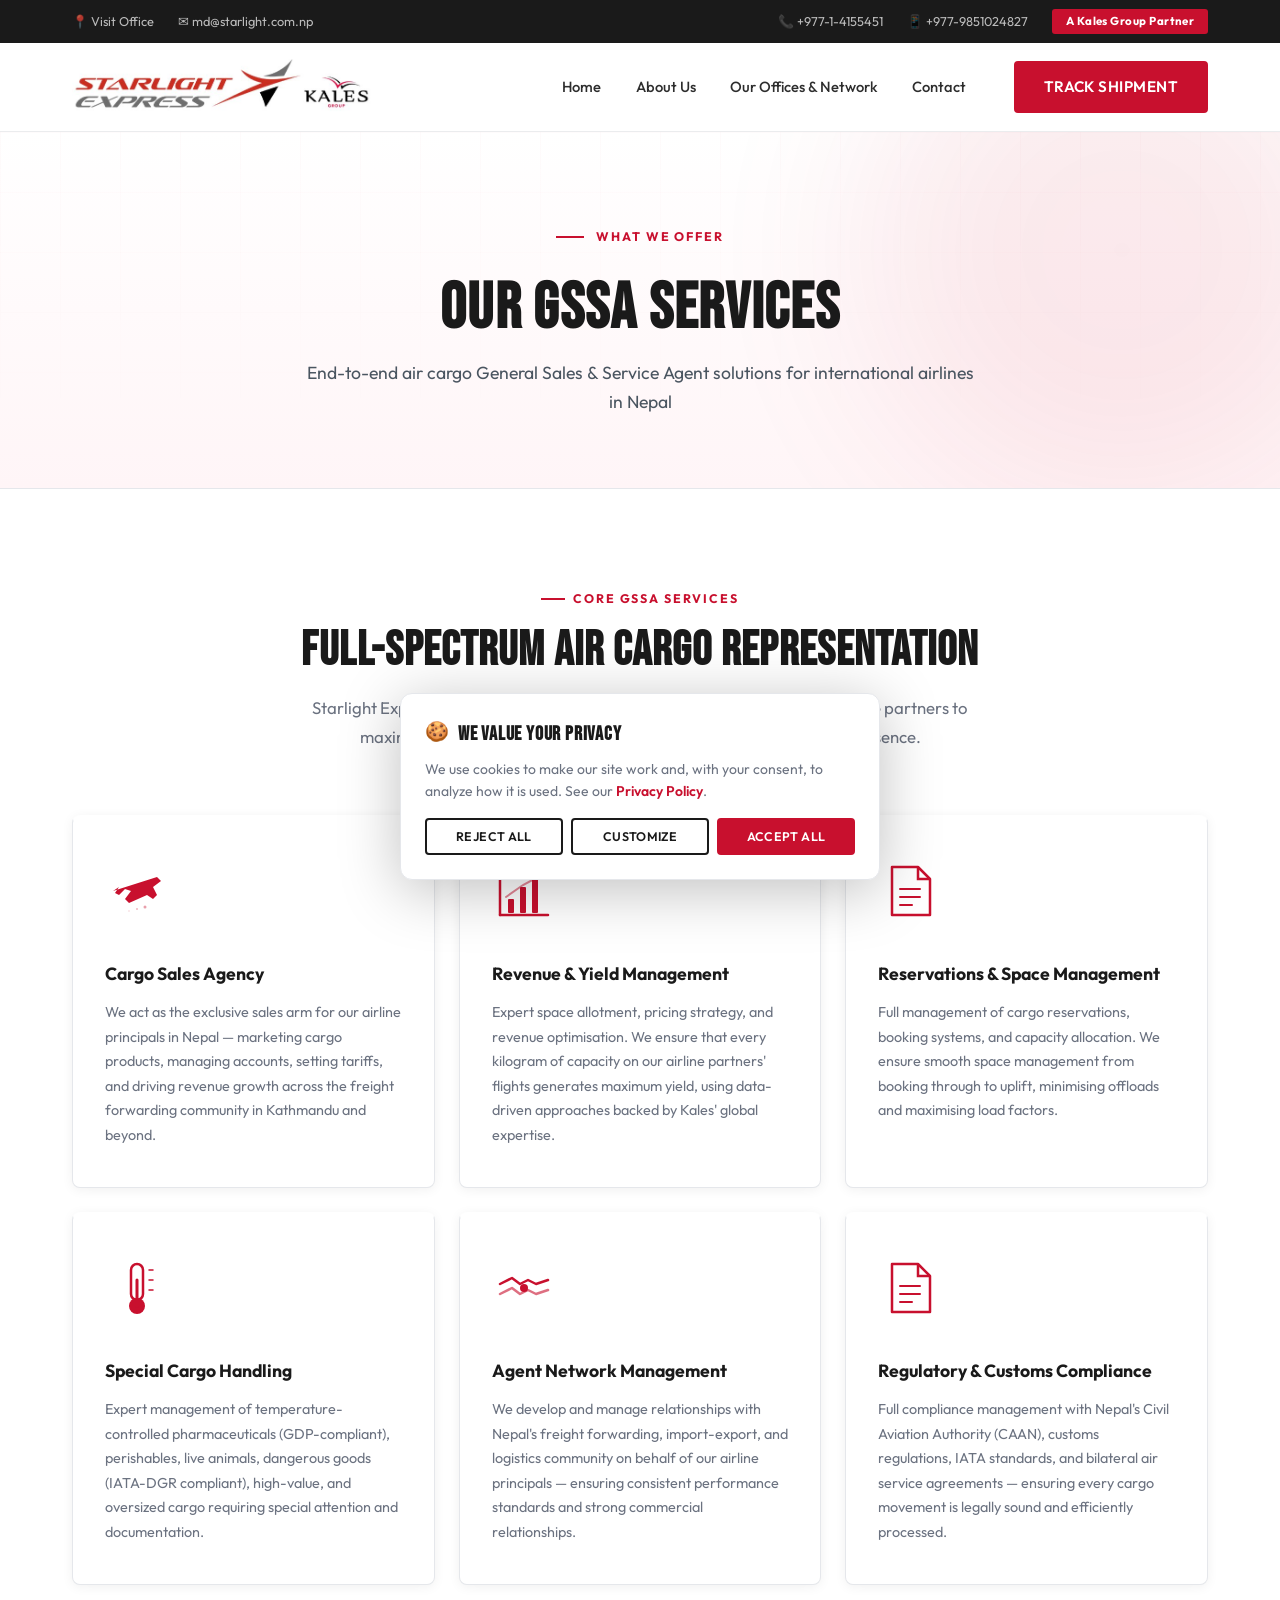
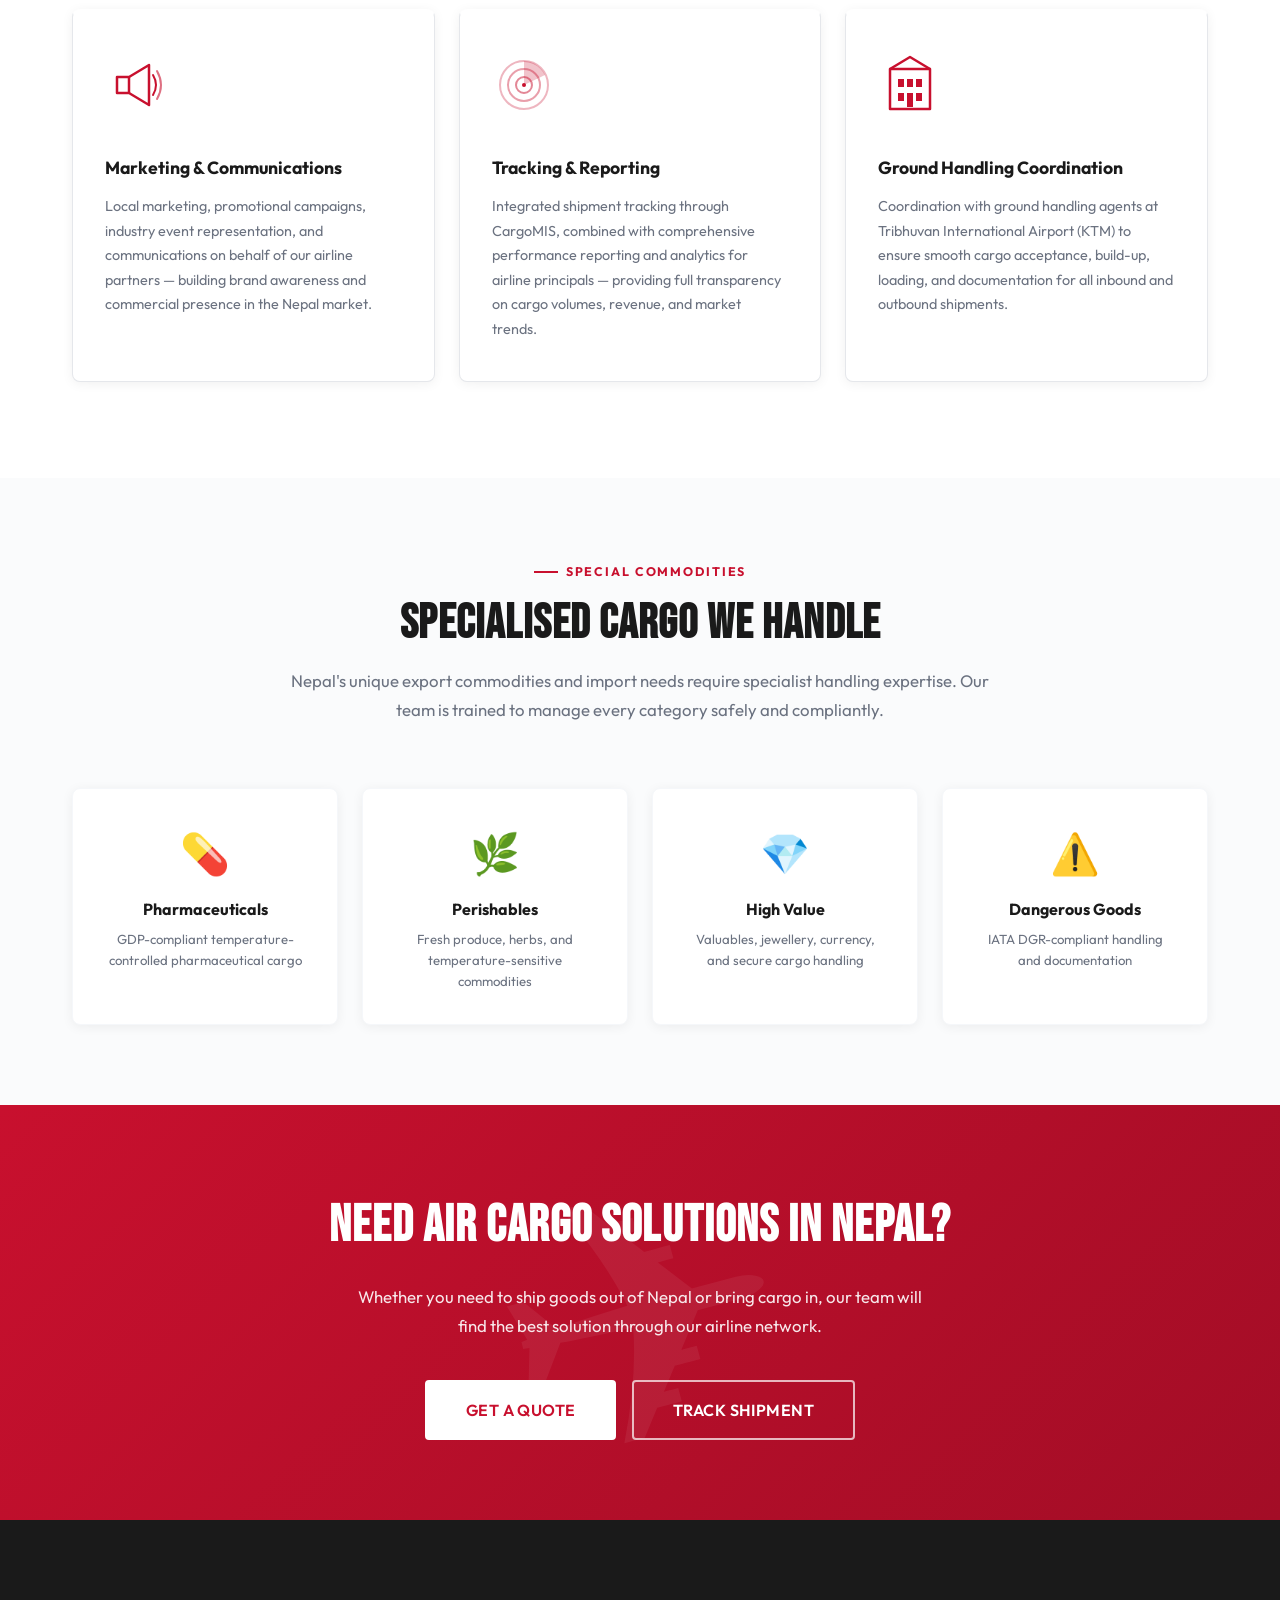
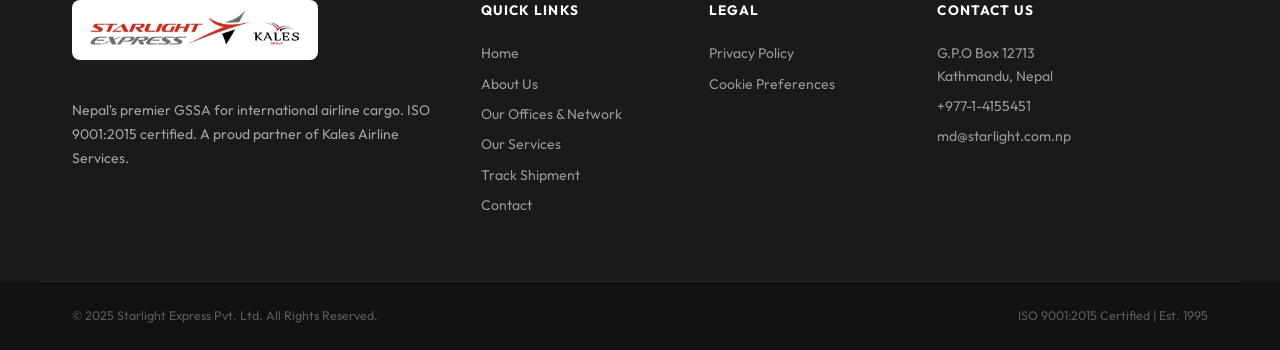
<file: services.html>
<!DOCTYPE html>
<html lang="en">
<head>
  <meta charset="UTF-8" />
  <meta name="viewport" content="width=device-width, initial-scale=1.0" />
  <title>Services | Starlight Express — Air Cargo GSSA Nepal</title>
  <meta name="description" content="Comprehensive GSSA services from Starlight Express — cargo sales, yield management, special cargo, regulatory compliance and more for Nepal's air cargo market." />
  <link rel="preconnect" href="https://fonts.googleapis.com" />
  <link rel="preconnect" href="https://fonts.gstatic.com" crossorigin />
  <link href="https://fonts.googleapis.com/css2?family=Bebas+Neue&family=Outfit:wght@300;400;500;600;700&display=swap" rel="stylesheet" />
  <link rel="icon" type="image/png" sizes="32x32" href="images/favicon-32.png" />
  <link rel="icon" type="image/png" sizes="192x192" href="images/favicon-192.png" />
  <link rel="apple-touch-icon" sizes="256x256" href="images/apple-touch-icon.png" />
  <link rel="stylesheet" href="css/style.css?v=20260527d" />
</head>
<body>

  <div class="topbar">
    <div class="container topbar-inner">
      <div class="topbar-left">
        <a href="https://goo.gl/maps/cgePCTY9dH92" target="_blank" rel="noopener" class="topbar-link">📍 Visit Office</a>
        <span>✉ md@starlight.com.np</span>
      </div>
      <div class="topbar-right">
        <a href="tel:+97714155451" class="topbar-link">📞 +977-1-4155451</a><a href="tel:+9779851024827" class="topbar-link">📱 +977-9851024827</a>
        <a href="https://kales.com/" target="_blank" rel="noopener" class="kales-badge">A Kales Group Partner</a>
      </div>
    </div>
  </div>

  <header class="navbar" id="navbar">
    <div class="container nav-inner">
      <a href="index.html" class="logo" aria-label="Starlight Express - Kales Group Home">
        <img src="images/logo.png" srcset="images/logo.png 1x, images/logo@2x.png 2x" alt="Starlight Express - Kales Group" class="logo-img" />
      </a>
      <nav class="nav-links" id="navLinks">
        <a href="index.html">Home</a>
        <a href="about.html">About Us</a>
        <a href="offices.html">Our Offices &amp; Network</a>
        <a href="contact.html">Contact</a>
      </nav>
      <a href="track.html" class="btn btn-primary nav-cta">Track Shipment</a>
      <button class="hamburger" id="hamburger" aria-label="Menu">
        <span></span><span></span><span></span>
      </button>
    </div>
  </header>

  <section class="page-hero">
    <div class="container page-hero-content">
      <div class="section-tag">What We Offer</div>
      <h1>Our GSSA Services</h1>
      <p>End-to-end air cargo General Sales & Service Agent solutions for international airlines in Nepal</p>
    </div>
  </section>

  <section class="section">
    <div class="container">
      <div class="section-header">
        <div class="section-tag">Core GSSA Services</div>
        <h2 class="section-title">Full-Spectrum Air Cargo Representation</h2>
        <p class="section-desc">Starlight Express provides a complete suite of GSSA services, enabling airline partners to maximise cargo revenue in Nepal without the overhead of a direct presence.</p>
      </div>

      <div class="services-grid">
        <div class="service-card" id="sales">
          <div class="service-icon"><svg class="anim-icon anim-icon-lg" aria-hidden="true"><use href="images/icons.svg#icon-plane"/></svg></div>
          <h3>Cargo Sales Agency</h3>
          <p>We act as the exclusive sales arm for our airline principals in Nepal — marketing cargo products, managing accounts, setting tariffs, and driving revenue growth across the freight forwarding community in Kathmandu and beyond.</p>
        </div>
        <div class="service-card" id="yield">
          <div class="service-icon"><svg class="anim-icon anim-icon-lg" aria-hidden="true"><use href="images/icons.svg#icon-chart"/></svg></div>
          <h3>Revenue & Yield Management</h3>
          <p>Expert space allotment, pricing strategy, and revenue optimisation. We ensure that every kilogram of capacity on our airline partners' flights generates maximum yield, using data-driven approaches backed by Kales' global expertise.</p>
        </div>
        <div class="service-card" id="reservations">
          <div class="service-icon"><svg class="anim-icon anim-icon-lg" aria-hidden="true"><use href="images/icons.svg#icon-document"/></svg></div>
          <h3>Reservations & Space Management</h3>
          <p>Full management of cargo reservations, booking systems, and capacity allocation. We ensure smooth space management from booking through to uplift, minimising offloads and maximising load factors.</p>
        </div>
        <div class="service-card" id="special">
          <div class="service-icon"><svg class="anim-icon anim-icon-lg" aria-hidden="true"><use href="images/icons.svg#icon-temp"/></svg></div>
          <h3>Special Cargo Handling</h3>
          <p>Expert management of temperature-controlled pharmaceuticals (GDP-compliant), perishables, live animals, dangerous goods (IATA-DGR compliant), high-value, and oversized cargo requiring special attention and documentation.</p>
        </div>
        <div class="service-card" id="network">
          <div class="service-icon"><svg class="anim-icon anim-icon-lg" aria-hidden="true"><use href="images/icons.svg#icon-handshake"/></svg></div>
          <h3>Agent Network Management</h3>
          <p>We develop and manage relationships with Nepal's freight forwarding, import-export, and logistics community on behalf of our airline principals — ensuring consistent performance standards and strong commercial relationships.</p>
        </div>
        <div class="service-card" id="compliance">
          <div class="service-icon"><svg class="anim-icon anim-icon-lg" aria-hidden="true"><use href="images/icons.svg#icon-document"/></svg></div>
          <h3>Regulatory & Customs Compliance</h3>
          <p>Full compliance management with Nepal's Civil Aviation Authority (CAAN), customs regulations, IATA standards, and bilateral air service agreements — ensuring every cargo movement is legally sound and efficiently processed.</p>
        </div>
        <div class="service-card">
          <div class="service-icon"><svg class="anim-icon anim-icon-lg" aria-hidden="true"><use href="images/icons.svg#icon-megaphone"/></svg></div>
          <h3>Marketing & Communications</h3>
          <p>Local marketing, promotional campaigns, industry event representation, and communications on behalf of our airline partners — building brand awareness and commercial presence in the Nepal market.</p>
        </div>
        <div class="service-card">
          <div class="service-icon"><svg class="anim-icon anim-icon-lg" aria-hidden="true"><use href="images/icons.svg#icon-radar"/></svg></div>
          <h3>Tracking & Reporting</h3>
          <p>Integrated shipment tracking through CargoMIS, combined with comprehensive performance reporting and analytics for airline principals — providing full transparency on cargo volumes, revenue, and market trends.</p>
        </div>
        <div class="service-card">
          <div class="service-icon"><svg class="anim-icon anim-icon-lg" aria-hidden="true"><use href="images/icons.svg#icon-building"/></svg></div>
          <h3>Ground Handling Coordination</h3>
          <p>Coordination with ground handling agents at Tribhuvan International Airport (KTM) to ensure smooth cargo acceptance, build-up, loading, and documentation for all inbound and outbound shipments.</p>
        </div>
      </div>
    </div>
  </section>

  <!-- Special Cargo Types -->
  <section class="section" style="background:var(--off-white); padding:5rem 0;">
    <div class="container">
      <div class="section-header">
        <div class="section-tag">Special Commodities</div>
        <h2 class="section-title">Specialised Cargo We Handle</h2>
        <p class="section-desc">Nepal's unique export commodities and import needs require specialist handling expertise. Our team is trained to manage every category safely and compliantly.</p>
      </div>
      <div style="display:grid; grid-template-columns:repeat(4,1fr); gap:1.5rem;">
        <div style="background:var(--white); padding:2rem; border-radius:var(--radius); text-align:center; box-shadow:var(--shadow); border:1px solid var(--gray-100);">
          <div style="font-size:2.5rem; margin-bottom:0.75rem;">💊</div>
          <h4 style="color:var(--navy); font-weight:700; margin-bottom:0.4rem;">Pharmaceuticals</h4>
          <p style="font-size:0.825rem; color:var(--gray-500);">GDP-compliant temperature-controlled pharmaceutical cargo</p>
        </div>
        <div style="background:var(--white); padding:2rem; border-radius:var(--radius); text-align:center; box-shadow:var(--shadow); border:1px solid var(--gray-100);">
          <div style="font-size:2.5rem; margin-bottom:0.75rem;">🌿</div>
          <h4 style="color:var(--navy); font-weight:700; margin-bottom:0.4rem;">Perishables</h4>
          <p style="font-size:0.825rem; color:var(--gray-500);">Fresh produce, herbs, and temperature-sensitive commodities</p>
        </div>
        <div style="background:var(--white); padding:2rem; border-radius:var(--radius); text-align:center; box-shadow:var(--shadow); border:1px solid var(--gray-100);">
          <div style="font-size:2.5rem; margin-bottom:0.75rem;">💎</div>
          <h4 style="color:var(--navy); font-weight:700; margin-bottom:0.4rem;">High Value</h4>
          <p style="font-size:0.825rem; color:var(--gray-500);">Valuables, jewellery, currency, and secure cargo handling</p>
        </div>
        <div style="background:var(--white); padding:2rem; border-radius:var(--radius); text-align:center; box-shadow:var(--shadow); border:1px solid var(--gray-100);">
          <div style="font-size:2.5rem; margin-bottom:0.75rem;">⚠️</div>
          <h4 style="color:var(--navy); font-weight:700; margin-bottom:0.4rem;">Dangerous Goods</h4>
          <p style="font-size:0.825rem; color:var(--gray-500);">IATA DGR-compliant handling and documentation</p>
        </div>
      </div>
    </div>
  </section>

  <section class="cta-section" style="padding:5rem 0;">
    <div class="container cta-inner">
      <h2>Need Air Cargo Solutions in Nepal?</h2>
      <p>Whether you need to ship goods out of Nepal or bring cargo in, our team will find the best solution through our airline network.</p>
      <div class="cta-actions">
        <a href="contact.html" class="btn btn-white btn-lg">Get a Quote</a>
        <a href="track.html" class="btn btn-outline-white btn-lg">Track Shipment</a>
      </div>
    </div>
  </section>

  <footer class="footer">
    <div class="container footer-grid">
      <div class="footer-brand">
        <div class="footer-logo-wrap">
          <img src="images/logo.png" srcset="images/logo.png 1x, images/logo@2x.png 2x" alt="Starlight Express - Kales Group" class="footer-logo-img" />
        </div>
        <p>Nepal's premier GSSA for international airline cargo. ISO 9001:2015 certified. A proud partner of Kales Airline Services.</p>
      </div>
      <div class="footer-col">
        <h4>Quick Links</h4>
        <a href="index.html">Home</a>
        <a href="about.html">About Us</a>
        <a href="offices.html">Our Offices &amp; Network</a>
        <a href="services.html">Our Services</a>
        <a href="track.html">Track Shipment</a>
        <a href="contact.html">Contact</a>
      </div>
      <div class="footer-col">
        <h4>Legal</h4>
        <a href="privacy.html">Privacy Policy</a>
        <a href="#" data-reopen-cookies>Cookie Preferences</a>
      </div>
      <div class="footer-col">
        <h4>Contact Us</h4>
        <p>G.P.O Box 12713<br/>Kathmandu, Nepal</p>
        <a href="tel:+97714155451">+977-1-4155451</a>
        <a href="mailto:md@starlight.com.np">md@starlight.com.np</a>
      </div>
    </div>
    <div class="footer-bottom">
      <div class="container footer-bottom-inner">
        <span>© 2025 Starlight Express Pvt. Ltd. All Rights Reserved.</span>
        <span>ISO 9001:2015 Certified | Est. 1995</span>
      </div>
    </div>
  </footer>

  
  <!-- Cookie Banner -->
  <div class="cookie-banner" id="cookieBanner" role="dialog" aria-labelledby="cookieBannerTitle">
    <h3 id="cookieBannerTitle">We value your privacy</h3>
    <p>We use cookies to make our site work and, with your consent, to analyze how it is used. See our <a href="privacy.html">Privacy Policy</a>.</p>
    <div class="cookie-buttons">
      <button type="button" id="cookieRejectAll" class="btn btn-outline">Reject all</button>
      <button type="button" id="cookieCustomize" class="btn btn-outline">Customize</button>
      <button type="button" id="cookieAcceptAll" class="btn btn-primary">Accept all</button>
    </div>
    <div class="cookie-preferences" id="cookiePreferences">
      <div class="cookie-pref-item">
        <div><label>Strictly Necessary</label><span>Required. Always on.</span></div>
        <button type="button" class="cookie-switch on disabled"></button>
      </div>
      <div class="cookie-pref-item">
        <div><label>Analytics</label><span>Visitor usage data.</span></div>
        <button type="button" class="cookie-switch" data-cookie="analytics"></button>
      </div>
      <div class="cookie-pref-item">
        <div><label>Marketing</label><span>Advertising and campaigns.</span></div>
        <button type="button" class="cookie-switch" data-cookie="marketing"></button>
      </div>
      <button type="button" id="cookieSavePrefs" class="btn btn-primary" style="width:100%; margin-top:0.75rem;">Save preferences</button>
    </div>
  </div>

<script src="js/main.js?v=20260527"></script>
</body>
</html>
</file>
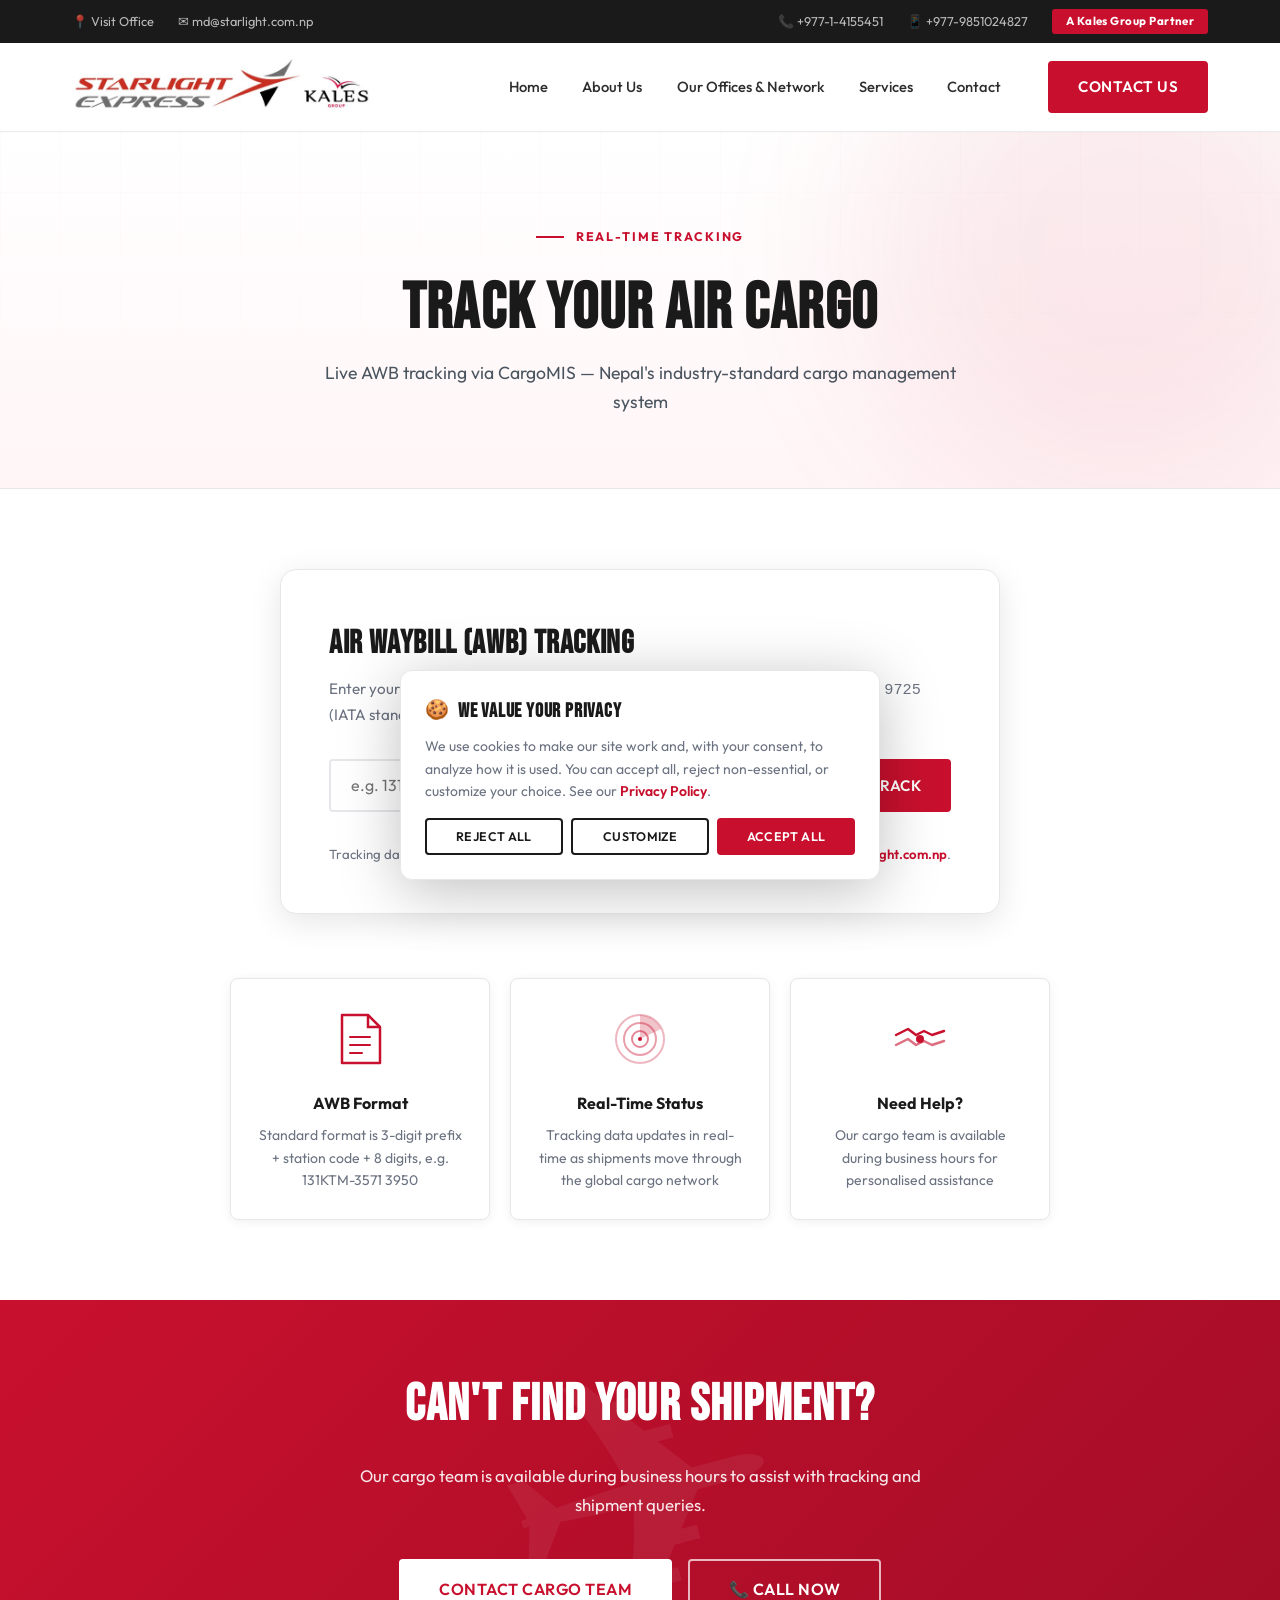
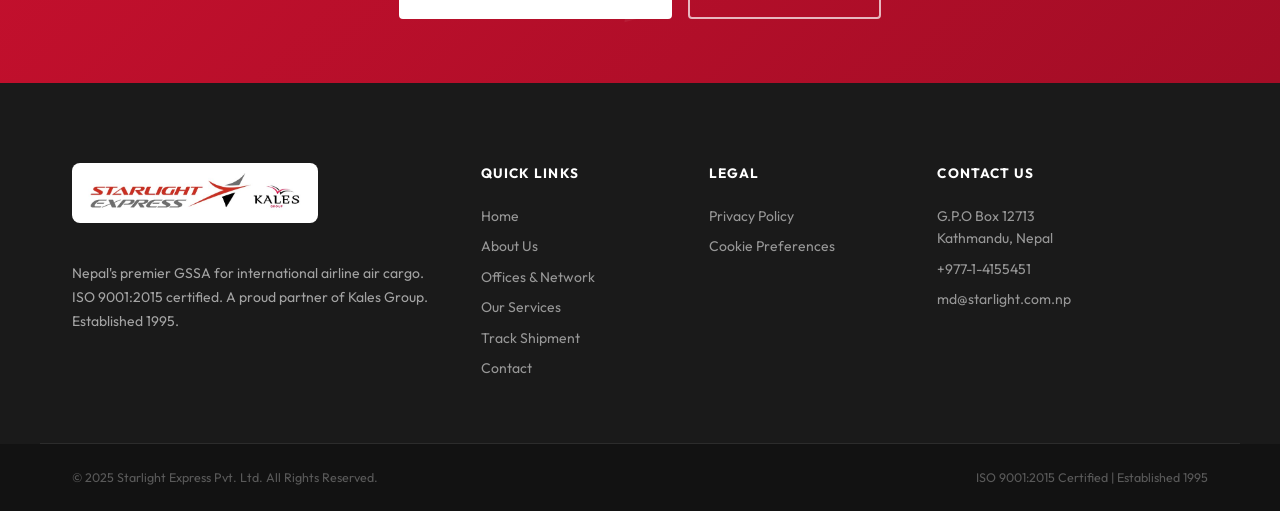
<file: track.html>
<!DOCTYPE html>
<html lang="en">
<head>
  <meta charset="UTF-8" />
  <meta name="viewport" content="width=device-width, initial-scale=1.0" />
  <title>Track Air Cargo Shipment | Starlight Express Nepal</title>
  <meta name="description" content="Track your air cargo shipment with Starlight Express — real-time AWB tracking powered by CargoMIS. Nepal's leading GSSA cargo tracking." />
  <link rel="canonical" href="https://www.starlight.com.np/track.html" />
  <link rel="icon" type="image/png" sizes="32x32" href="images/favicon-32.png" />
  <link rel="icon" type="image/png" sizes="192x192" href="images/favicon-192.png" />
  <link rel="apple-touch-icon" sizes="256x256" href="images/apple-touch-icon.png" />
  <link rel="preconnect" href="https://fonts.googleapis.com" />
  <link rel="preconnect" href="https://fonts.gstatic.com" crossorigin />
  <link href="https://fonts.googleapis.com/css2?family=Bebas+Neue&family=Outfit:wght@300;400;500;600;700&display=swap" rel="stylesheet" />
  <link rel="stylesheet" href="css/style.css?v=20260527d" />
</head>
<body>

  <div class="topbar">
    <div class="container topbar-inner">
      <div class="topbar-left">
        <a href="https://goo.gl/maps/cgePCTY9dH92" target="_blank" rel="noopener" class="topbar-link">📍 Visit Office</a>
        <span>✉ md@starlight.com.np</span>
      </div>
      <div class="topbar-right">
        <a href="tel:+97714155451" class="topbar-link">📞 +977-1-4155451</a><a href="tel:+9779851024827" class="topbar-link">📱 +977-9851024827</a>
        <a href="https://kales.com/" target="_blank" rel="noopener" class="kales-badge">A Kales Group Partner</a>
      </div>
    </div>
  </div>

  <header class="navbar" id="navbar">
    <div class="container nav-inner">
      <a href="index.html" class="logo" aria-label="Starlight Express - Kales Group Home">
        <img src="images/logo.png" srcset="images/logo.png 1x, images/logo@2x.png 2x" alt="Starlight Express - Kales Group" class="logo-img" />
      </a>
      <nav class="nav-links" id="navLinks">
        <a href="index.html">Home</a>
        <a href="about.html">About Us</a>
        <a href="offices.html">Our Offices &amp; Network</a>
        <a href="services.html">Services</a>
        <a href="contact.html">Contact</a>
      </nav>
      <a href="contact.html" class="btn btn-primary nav-cta">Contact Us</a>
      <button class="hamburger" id="hamburger" aria-label="Menu"><span></span><span></span><span></span></button>
    </div>
  </header>

  <section class="page-hero">
    <div class="container page-hero-content">
      <div class="section-tag">Real-Time Tracking</div>
      <h1>Track Your Air Cargo</h1>
      <p>Live AWB tracking via CargoMIS — Nepal's industry-standard cargo management system</p>
    </div>
  </section>

  <section class="track-section">
    <div class="container">
      <div class="track-box">
        <h2>Air Waybill (AWB) Tracking</h2>
        <p>Enter your AWB number to see real-time status. Accepted format: <code>131KTM-3571 9725</code> (IATA standard).</p>

        <form class="track-box-form" id="trackPageForm" onsubmit="trackPageSubmit(event)">
          <input
            type="text"
            id="pageTrackInput"
            class="track-box-input"
            placeholder="e.g. 131KTM-3571 9725"
            aria-label="AWB Number"
            autocomplete="off"
          />
          <button type="submit" class="btn btn-primary">Track</button>
        </form>

        <!-- Result rendered here by JS -->
        <div id="trackResult"></div>

        <!-- Iframe fallback (hidden until activated) -->
        <div id="cargomisWrapper" style="display:none; margin-top:1rem;">
          <iframe
            id="cargomisFrame"
            class="cargomis-frame"
            title="CargoMIS Shipment Tracking"
            loading="lazy"
            allowfullscreen
          ></iframe>
        </div>

        <div class="track-note">
          Tracking data provided by
          <a href="https://cargomis.net" target="_blank" rel="noopener">CargoMIS</a>.
          For assistance, call
          <a href="tel:+97714155451">+977-1-4155451</a> or email
          <a href="mailto:md@starlight.com.np">md@starlight.com.np</a>.
        </div>
      </div>

      <!-- Info cards -->
      <div style="max-width:820px; margin: 4rem auto 0; display:grid; grid-template-columns:repeat(3,1fr); gap:1.25rem;">
        <div class="gssa-card" style="text-align:center;">
          <svg class="anim-icon anim-icon-lg" aria-hidden="true" style="margin: 0 auto 0.75rem;"><use href="images/icons.svg#icon-document"/></svg>
          <h3>AWB Format</h3>
          <p>Standard format is 3-digit prefix + station code + 8 digits, e.g. 131KTM-3571 3950</p>
        </div>
        <div class="gssa-card" style="text-align:center;">
          <svg class="anim-icon anim-icon-lg" aria-hidden="true" style="margin: 0 auto 0.75rem;"><use href="images/icons.svg#icon-radar"/></svg>
          <h3>Real-Time Status</h3>
          <p>Tracking data updates in real-time as shipments move through the global cargo network</p>
        </div>
        <div class="gssa-card" style="text-align:center;">
          <svg class="anim-icon anim-icon-lg" aria-hidden="true" style="margin: 0 auto 0.75rem;"><use href="images/icons.svg#icon-handshake"/></svg>
          <h3>Need Help?</h3>
          <p>Our cargo team is available during business hours for personalised assistance</p>
        </div>
      </div>
    </div>
  </section>

  <section class="cta-section" style="padding:4rem 0;">
    <div class="container cta-inner">
      <h2>Can't Find Your Shipment?</h2>
      <p>Our cargo team is available during business hours to assist with tracking and shipment queries.</p>
      <div class="cta-actions">
        <a href="contact.html" class="btn btn-white btn-lg">Contact Cargo Team</a>
        <a href="tel:+97714155451" class="btn btn-outline-white btn-lg">📞 Call Now</a>
      </div>
    </div>
  </section>

  <footer class="footer">
    <div class="container footer-grid">
      <div class="footer-brand">
        <div class="footer-logo-wrap">
          <img src="images/logo.png" srcset="images/logo.png 1x, images/logo@2x.png 2x" alt="Starlight Express - Kales Group" class="footer-logo-img" />
        </div>
        <p>Nepal's premier GSSA for international airline air cargo. ISO 9001:2015 certified. A proud partner of Kales Group. Established 1995.</p>
      </div>
      <div class="footer-col">
        <h4>Quick Links</h4>
        <a href="index.html">Home</a>
        <a href="about.html">About Us</a>
        <a href="offices.html">Offices &amp; Network</a>
        <a href="services.html">Our Services</a>
        <a href="track.html">Track Shipment</a>
        <a href="contact.html">Contact</a>
      </div>
      <div class="footer-col">
        <h4>Legal</h4>
        <a href="privacy.html">Privacy Policy</a>
        <a href="#" data-reopen-cookies>Cookie Preferences</a>
      </div>
      <div class="footer-col">
        <h4>Contact Us</h4>
        <p>G.P.O Box 12713<br/>Kathmandu, Nepal</p>
        <a href="tel:+97714155451">+977-1-4155451</a>
        <a href="mailto:md@starlight.com.np">md@starlight.com.np</a>
      </div>
    </div>
    <div class="footer-bottom">
      <div class="container footer-bottom-inner">
        <span>© 2025 Starlight Express Pvt. Ltd. All Rights Reserved.</span>
        <span>ISO 9001:2015 Certified | Established 1995</span>
      </div>
    </div>
  </footer>

  <!-- Cookie Consent -->
  <div class="cookie-banner" id="cookieBanner" role="dialog" aria-labelledby="cookieBannerTitle" aria-describedby="cookieBannerDesc">
    <h3 id="cookieBannerTitle">We value your privacy</h3>
    <p id="cookieBannerDesc">We use cookies to make our site work and, with your consent, to analyze how it is used. You can accept all, reject non-essential, or customize your choice. See our <a href="privacy.html">Privacy Policy</a>.</p>
    <div class="cookie-buttons">
      <button type="button" id="cookieRejectAll" class="btn btn-outline">Reject all</button>
      <button type="button" id="cookieCustomize" class="btn btn-outline">Customize</button>
      <button type="button" id="cookieAcceptAll" class="btn btn-primary">Accept all</button>
    </div>
    <div class="cookie-preferences" id="cookiePreferences">
      <div class="cookie-pref-item">
        <div><label>Strictly Necessary</label><span>Required for the site to work. Always on.</span></div>
        <button type="button" class="cookie-switch on disabled" aria-label="Strictly necessary cookies"></button>
      </div>
      <div class="cookie-pref-item">
        <div><label>Analytics</label><span>Helps us understand how visitors use the site.</span></div>
        <button type="button" class="cookie-switch" data-cookie="analytics" aria-label="Analytics cookies"></button>
      </div>
      <div class="cookie-pref-item">
        <div><label>Marketing</label><span>Used to personalize ads or track campaigns.</span></div>
        <button type="button" class="cookie-switch" data-cookie="marketing" aria-label="Marketing cookies"></button>
      </div>
      <button type="button" id="cookieSavePrefs" class="btn btn-primary" style="width:100%; margin-top:0.75rem;">Save preferences</button>
    </div>
  </div>

  <script src="js/main.js?v=20260527"></script>
</body>
</html>
</file>
<file: css/style.css>
/* ===== VARIABLES — KALES-INSPIRED LIGHT THEME ===== */
:root {
  /* Brand */
  --red: #C8102E;            /* Starlight red — matches logo */
  --red-dark: #A30D26;       /* Hover/active red */
  --red-light: #FCE8EC;      /* Pale red wash for backgrounds */
  --pink: #E6007E;           /* Kales accent pink (subtle use) */

  /* Neutrals */
  --black: #1a1a1a;          /* Headings */
  --charcoal: #2d2d2d;       /* Body text */
  --gray-dark: #4a5560;      /* Muted text */
  --gray: #6b7280;           /* Secondary text */
  --gray-light: #9ca3af;     /* Tertiary */
  --gray-100: #f5f7fa;       /* Section bg */
  --gray-50: #fafbfc;        /* Subtle bg */
  --border: #e5e7eb;         /* Borders */
  --white: #ffffff;

  /* Aliases (kept so existing selectors work) */
  --navy: var(--black);
  --navy-mid: var(--charcoal);
  --navy-light: var(--gray-dark);
  --gold: var(--red);
  --gold-light: var(--red-dark);
  --gold-pale: var(--red-light);
  --off-white: var(--gray-50);
  --gray-300: var(--border);
  --gray-500: var(--gray);
  --gray-700: var(--gray-dark);
  --text: var(--charcoal);

  --font-display: 'Bebas Neue', sans-serif;
  --font-body: 'Outfit', sans-serif;
  --radius: 8px;
  --radius-lg: 16px;
  --shadow: 0 2px 12px rgba(0,0,0,0.06);
  --shadow-lg: 0 8px 32px rgba(0,0,0,0.10);
  --transition: 0.25s ease;
}

/* ===== RESET ===== */
*, *::before, *::after { box-sizing: border-box; margin: 0; padding: 0; }
html { scroll-behavior: smooth; }
body { font-family: var(--font-body); color: var(--text); background: var(--white); line-height: 1.6; overflow-x: hidden; }
a { text-decoration: none; color: inherit; }
img { max-width: 100%; display: block; }
ul { list-style: none; }

/* ===== CONTAINER ===== */
.container { max-width: 1200px; margin: 0 auto; padding: 0 2rem; }

/* ===== BUTTONS ===== */
.btn {
  display: inline-flex; align-items: center; gap: 0.5rem;
  padding: 0.75rem 1.75rem; border-radius: 4px;
  font-family: var(--font-body); font-weight: 600; font-size: 0.95rem;
  cursor: pointer; border: 2px solid transparent;
  transition: all var(--transition); white-space: nowrap;
  text-transform: uppercase; letter-spacing: 0.03em;
}
.btn-primary { background: var(--red); color: var(--white); border-color: var(--red); }
.btn-primary:hover { background: var(--red-dark); border-color: var(--red-dark); transform: translateY(-1px); box-shadow: 0 6px 20px rgba(200,16,46,0.25); }
.btn-outline { background: transparent; color: var(--black); border-color: var(--black); }
.btn-outline:hover { background: var(--black); color: var(--white); }
.btn-white { background: var(--white); color: var(--red); border-color: var(--white); }
.btn-white:hover { background: var(--gray-100); }
.btn-outline-white { background: transparent; color: var(--white); border-color: rgba(255,255,255,0.7); }
.btn-outline-white:hover { background: var(--white); color: var(--red); border-color: var(--white); }
.btn-lg { padding: 0.95rem 2.4rem; font-size: 1rem; }
.btn-sm { padding: 0.45rem 1.1rem; font-size: 0.8rem; }

/* ===== TOPBAR ===== */
.topbar { background: var(--black); color: rgba(255,255,255,0.7); font-size: 0.8rem; padding: 0.55rem 0; }
.topbar-inner { display: flex; justify-content: space-between; align-items: center; flex-wrap: wrap; gap: 0.5rem; }
.topbar-left, .topbar-right { display: flex; align-items: center; gap: 1.5rem; }
.topbar-link { color: rgba(255,255,255,0.7); text-decoration: none; transition: color var(--transition); }
.topbar-link:hover { color: var(--white); text-decoration: underline; }
.kales-badge { background: var(--red); color: var(--white); padding: 0.22rem 0.85rem; border-radius: 3px; font-weight: 700; font-size: 0.72rem; letter-spacing: 0.04em; transition: background var(--transition); }
.kales-badge:hover { background: var(--red-dark); }

/* ===== NAVBAR ===== */
.navbar {
  position: sticky; top: 0; z-index: 100;
  background: rgba(255,255,255,0.95); backdrop-filter: blur(12px);
  border-bottom: 1px solid rgba(10,22,40,0.08);
  transition: box-shadow var(--transition);
}
.navbar.scrolled { box-shadow: var(--shadow); }
.nav-inner { display: flex; align-items: center; gap: 2rem; padding-top: 1rem; padding-bottom: 1rem; }
.logo { display: flex; align-items: center; }
.logo-img {
  height: 56px; width: auto; display: block;
  transition: opacity var(--transition);
}
.logo:hover .logo-img { opacity: 0.85; }
/* Footer logo variant — white background pill for visibility on dark footer */
.footer-logo-wrap {
  display: inline-block; background: var(--white);
  padding: 0.6rem 1rem; border-radius: 8px;
  margin-bottom: 1rem;
}
.footer-logo-img { height: 40px; width: auto; display: block; }
.nav-links { display: flex; align-items: center; gap: 0.25rem; margin-left: auto; }
.nav-links a { padding: 0.55rem 0.95rem; border-radius: 4px; font-weight: 500; font-size: 0.92rem; color: var(--charcoal); transition: all var(--transition); }
.nav-links a:hover { color: var(--red); }
.nav-links a.active { color: var(--red); background: var(--red-light); }
.nav-cta { flex-shrink: 0; }
.hamburger { display: none; flex-direction: column; gap: 5px; background: none; border: none; cursor: pointer; padding: 0.5rem; }
.hamburger span { display: block; width: 24px; height: 2px; background: var(--navy); border-radius: 2px; transition: all var(--transition); }

/* ===== HERO ===== */
.hero {
  position: relative; min-height: 88vh; display: flex; align-items: center;
  background: var(--white); overflow: hidden;
  padding: 5rem 0 4rem;
}
.hero-bg { position: absolute; inset: 0; pointer-events: none; }
.hero-grid {
  position: absolute; inset: 0;
  background-image: 
    linear-gradient(rgba(200,16,46,0.04) 1px, transparent 1px),
    linear-gradient(90deg, rgba(200,16,46,0.04) 1px, transparent 1px);
  background-size: 60px 60px;
  mask-image: linear-gradient(to bottom, rgba(0,0,0,0.6), transparent 80%);
  -webkit-mask-image: linear-gradient(to bottom, rgba(0,0,0,0.6), transparent 80%);
}
.hero-orb {
  position: absolute; border-radius: 50%;
  filter: blur(100px); opacity: 0.18;
}
.hero-orb-1 { width: 600px; height: 600px; background: var(--red); top: -250px; right: -100px; }
.hero-orb-2 { width: 400px; height: 400px; background: var(--pink); bottom: -150px; left: -100px; opacity: 0.08; }
.hero-content { position: relative; z-index: 2; max-width: 760px; }
.hero-badge {
  display: inline-flex; align-items: center; gap: 0.5rem;
  background: var(--red-light); border: 1px solid rgba(200,16,46,0.2);
  color: var(--red); padding: 0.45rem 1.1rem; border-radius: 100px;
  font-size: 0.78rem; font-weight: 700; letter-spacing: 0.08em;
  text-transform: uppercase;
  margin-bottom: 2rem; animation: fadeUp 0.6s ease both;
}
.hero-title {
  font-family: var(--font-display); font-size: clamp(3.5rem, 8.5vw, 6.8rem);
  line-height: 0.95; color: var(--black); margin-bottom: 1.5rem;
  letter-spacing: 0.01em;
  animation: fadeUp 0.6s 0.1s ease both;
}
.hero-title .accent { color: var(--red); display: block; }
.hero-desc {
  font-size: 1.1rem; color: var(--gray-dark); max-width: 580px;
  margin-bottom: 2.5rem; line-height: 1.7;
  animation: fadeUp 0.6s 0.2s ease both;
}
.hero-desc strong { color: var(--black); font-weight: 600; }
.hero-actions { display: flex; gap: 1rem; flex-wrap: wrap; margin-bottom: 3.5rem; animation: fadeUp 0.6s 0.3s ease both; }
.hero-stats { display: flex; align-items: center; gap: 2.5rem; flex-wrap: wrap; animation: fadeUp 0.6s 0.4s ease both; padding-top: 2rem; border-top: 1px solid var(--border); }
.stat { display: flex; flex-direction: column; }
.stat-num { font-family: var(--font-display); font-size: 2.4rem; color: var(--red); line-height: 1; letter-spacing: 0.02em; }
.stat-label { font-size: 0.75rem; color: var(--gray); font-weight: 600; text-transform: uppercase; letter-spacing: 0.05em; margin-top: 0.25rem; }
.stat-div { width: 1px; height: 44px; background: var(--border); }
.hero-plane {
  position: absolute; right: -3%; bottom: 8%; font-size: 18rem; opacity: 0.04;
  transform: rotate(-15deg); pointer-events: none; color: var(--red);
  animation: float 7s ease-in-out infinite;
}

/* ===== PARTNER BAND ===== */
.partner-band { background: var(--red); padding: 1.1rem 0; color: var(--white); }
.partner-band-inner { display: flex; align-items: center; gap: 2rem; flex-wrap: wrap; justify-content: center; }
.partner-label { font-weight: 600; font-size: 0.85rem; opacity: 0.85; }
.partner-logo-link { display: flex; flex-direction: column; text-align: center; color: var(--white); }
.partner-logo-link strong { font-family: var(--font-display); font-size: 1.6rem; letter-spacing: 0.05em; line-height: 1; }
.partner-logo-link span { font-size: 0.7rem; opacity: 0.85; }
.partner-desc { font-size: 0.85rem; opacity: 0.85; max-width: 300px; text-align: center; }

/* ===== SECTIONS ===== */
.section { padding: 6rem 0; }
.section-header { text-align: center; max-width: 720px; margin: 0 auto 4rem; }
.section-tag {
  display: inline-block; color: var(--red);
  font-size: 0.78rem; font-weight: 700; letter-spacing: 0.15em;
  text-transform: uppercase; padding: 0; margin-bottom: 1rem;
  position: relative; padding-left: 2rem;
}
.section-tag::before {
  content: ''; position: absolute; left: 0; top: 50%; transform: translateY(-50%);
  width: 1.5rem; height: 2px; background: var(--red);
}
.section-title { font-family: var(--font-display); font-size: clamp(2rem, 4vw, 3rem); color: var(--black); line-height: 1.1; margin-bottom: 1rem; letter-spacing: 0.02em; }
.section-desc { color: var(--gray); font-size: 1.05rem; line-height: 1.7; }

/* ===== GSSA EXPLAINER ===== */
.gssa-explainer { background: var(--gray-50); }
.gssa-grid { display: grid; grid-template-columns: 1fr 1fr; gap: 5rem; align-items: center; }
.gssa-text .section-tag { margin-bottom: 0.75rem; }
.gssa-text .section-title { margin-bottom: 1.25rem; }
.gssa-text p { color: var(--gray-dark); margin-bottom: 1rem; line-height: 1.75; }
.gssa-text p strong { color: var(--black); font-weight: 600; }
.gssa-list { margin: 1.5rem 0 2rem; display: flex; flex-direction: column; gap: 0.5rem; }
.gssa-list li { color: var(--charcoal); font-weight: 500; font-size: 0.95rem; }
.gssa-visual { display: grid; grid-template-columns: 1fr 1fr; gap: 1.25rem; }
.gssa-card {
  background: var(--white); padding: 1.75rem 1.5rem; border-radius: var(--radius);
  border: 1px solid var(--border); box-shadow: var(--shadow);
  transition: transform var(--transition), box-shadow var(--transition), border-color var(--transition);
}
.gssa-card:hover { transform: translateY(-4px); box-shadow: var(--shadow-lg); border-color: var(--red); }
.gssa-card-icon { font-size: 2rem; margin-bottom: 0.75rem; }
.gssa-card h3 { font-size: 1rem; font-weight: 700; color: var(--black); margin-bottom: 0.5rem; }
.gssa-card p { font-size: 0.875rem; color: var(--gray); line-height: 1.6; }

/* ===== AIRLINES ===== */
.airlines-section { background: var(--white); }
.airlines-grid { display: grid; grid-template-columns: repeat(3, 1fr); gap: 1.5rem; margin-bottom: 1rem; }
.airline-card {
  background: var(--white); border: 1px solid var(--border);
  border-radius: var(--radius); padding: 2rem 1.5rem; text-align: center;
  box-shadow: var(--shadow); transition: all var(--transition);
}
.airline-card:hover { transform: translateY(-4px); box-shadow: var(--shadow-lg); border-color: var(--red); }
.airline-logo-placeholder { font-size: 2.5rem; margin-bottom: 1rem; color: var(--gray-light); }
.airline-card:hover .airline-logo-placeholder { color: var(--red); }
.airline-card h4 { font-size: 1.05rem; font-weight: 700; color: var(--black); margin-bottom: 0.4rem; }
.airline-card p { font-size: 0.85rem; color: var(--gray); margin-bottom: 0.75rem; }
.airline-card-cta { border: 2px dashed var(--border); background: var(--gray-50); }
.airline-card-cta .airline-logo-placeholder { font-size: 3rem; opacity: 0.4; }
.airlines-note { font-size: 0.8rem; color: var(--gray); font-style: italic; text-align: center; }
.airlines-sub-label {
  font-size: 0.7rem; font-weight: 700; text-transform: uppercase;
  letter-spacing: 0.1em; color: var(--gray); margin: 0 0 0.65rem;
}
.airlines-sub-label.mt { margin-top: 2rem; }
.airlines-logo-grid {
  display: grid; grid-template-columns: repeat(auto-fill, minmax(118px, 1fr));
  gap: 0.6rem; margin-bottom: 0.5rem;
}
.airlines-logo-grid-principals {
  display: grid; grid-template-columns: repeat(4, 1fr); max-width: 600px; margin: 0 auto 0.5rem;
}
.airline-logo-card {
  background: var(--white); border: 1px solid var(--border); border-radius: var(--radius);
  padding: 0.8rem 0.5rem 0.65rem;
  display: flex; flex-direction: column; align-items: center; justify-content: center;
  gap: 0.45rem; min-height: 66px; text-align: center;
  transition: all var(--transition); cursor: default;
}
.airline-logo-card:hover { border-color: var(--red); transform: translateY(-2px); box-shadow: var(--shadow); }
.airline-logo-card img { height: 24px; max-width: 96px; object-fit: contain; }
.airline-logo-card span { font-size: 0.67rem; font-weight: 600; color: var(--charcoal); line-height: 1.3; }
.airline-logo-card-principal {
  border-color: rgba(200,16,46,0.4); background: rgba(200,16,46,0.04);
  min-height: 86px; padding: 1rem 0.7rem 0.85rem;
}
.airline-logo-card-principal img { height: 30px; max-width: 108px; }
.airline-logo-card-principal span { color: var(--red); font-size: 0.76rem; }
.airline-logo-card-principal:hover { border-color: var(--red); }
.airlines-cta-row {
  display: flex; align-items: center; gap: 1.5rem; flex-wrap: wrap;
  margin-top: 1.5rem; padding-top: 1.5rem; border-top: 1px solid var(--border);
}
.airlines-cta-row p { flex: 1; font-size: 0.88rem; color: var(--gray); min-width: 200px; }

/* ===== TRACK BANNER ===== */
.track-banner {
  background: linear-gradient(135deg, var(--black) 0%, var(--charcoal) 100%);
  padding: 4rem 0; position: relative; overflow: hidden;
}
.track-banner::before {
  content: ''; position: absolute; top: -50%; right: -10%;
  width: 500px; height: 500px; border-radius: 50%;
  background: var(--red); opacity: 0.15; filter: blur(80px);
}
.track-banner-inner { display: flex; align-items: center; gap: 3rem; flex-wrap: wrap; position: relative; }
.track-banner-text { flex: 1; min-width: 280px; }
.track-banner-text h2 { font-family: var(--font-display); font-size: 2.4rem; color: var(--white); margin-bottom: 0.5rem; letter-spacing: 0.02em; }
.track-banner-text p { color: rgba(255,255,255,0.7); font-size: 0.95rem; }
.track-banner-text strong { color: var(--white); }
.track-form { display: flex; gap: 0.75rem; flex: 1; min-width: 300px; }
.track-input {
  flex: 1; padding: 0.9rem 1.25rem; border: 1px solid rgba(255,255,255,0.25);
  background: rgba(255,255,255,0.08); color: var(--white);
  border-radius: 4px; font-family: var(--font-body); font-size: 0.95rem;
  outline: none; transition: border-color var(--transition);
}
.track-input::placeholder { color: rgba(255,255,255,0.5); }
.track-input:focus { border-color: var(--red); background: rgba(255,255,255,0.12); }

/* ===== SERVICES GRID ===== */
.services-section { background: var(--gray-50); }
.services-grid { display: grid; grid-template-columns: repeat(3, 1fr); gap: 1.5rem; }
.service-card {
  background: var(--white); padding: 2.5rem 2rem; border-radius: var(--radius);
  border: 1px solid var(--border); box-shadow: var(--shadow);
  transition: all var(--transition); border-top: 4px solid transparent;
}
.service-card:hover { transform: translateY(-4px); box-shadow: var(--shadow-lg); border-top-color: var(--red); }
.service-icon { font-size: 2.5rem; margin-bottom: 1.25rem; color: var(--red); }
.service-card h3 { font-size: 1.1rem; font-weight: 700; color: var(--black); margin-bottom: 0.75rem; }
.service-card p { font-size: 0.9rem; color: var(--gray); line-height: 1.7; }

/* ===== WHY STARLIGHT ===== */
.why-section { background: var(--white); }
.why-grid { display: grid; grid-template-columns: 380px 1fr; gap: 6rem; align-items: center; }
.why-visual { text-align: center; }
.why-big-num { font-family: var(--font-display); font-size: 9rem; color: var(--black); line-height: 1; letter-spacing: 0.02em; }
.why-big-num span { color: var(--red); }
.why-big-label { font-size: 1.2rem; font-weight: 600; color: var(--gray-dark); margin-bottom: 2rem; line-height: 1.4; }
.why-badges { display: flex; flex-wrap: wrap; gap: 0.5rem; justify-content: center; }
.badge { background: var(--red-light); color: var(--red); padding: 0.35rem 0.9rem; border-radius: 100px; font-size: 0.78rem; font-weight: 700; letter-spacing: 0.03em; }
.why-points { display: flex; flex-direction: column; gap: 2rem; }
.why-point { display: flex; gap: 1.5rem; }
.why-num { font-family: var(--font-display); font-size: 2.5rem; color: var(--red); line-height: 1; flex-shrink: 0; width: 48px; letter-spacing: 0.05em; }
.why-point h4 { font-size: 1.05rem; font-weight: 700; color: var(--black); margin-bottom: 0.4rem; }
.why-point p { font-size: 0.9rem; color: var(--gray); line-height: 1.7; }

/* ===== CTA ===== */
.cta-section {
  background: linear-gradient(135deg, var(--red) 0%, var(--red-dark) 100%);
  padding: 6rem 0; text-align: center; position: relative; overflow: hidden;
}
.cta-section::before {
  content: '✈'; position: absolute; font-size: 22rem; opacity: 0.06;
  top: 50%; left: 50%; transform: translate(-50%,-50%) rotate(-15deg);
  color: var(--white);
}
.cta-inner { position: relative; }
.cta-section h2 { font-family: var(--font-display); font-size: clamp(2rem,4vw,3.2rem); color: var(--white); margin-bottom: 1rem; letter-spacing: 0.02em; }
.cta-section p { color: rgba(255,255,255,0.9); max-width: 580px; margin: 0 auto 2.5rem; font-size: 1.05rem; line-height: 1.7; }
.cta-actions { display: flex; gap: 1rem; justify-content: center; flex-wrap: wrap; }

/* ===== FOOTER ===== */
.footer { background: var(--black); color: rgba(255,255,255,0.6); padding: 5rem 0 0; }
.footer-grid { display: grid; grid-template-columns: 2fr 1fr 1fr 1.5fr; gap: 3rem; padding-bottom: 4rem; border-bottom: 1px solid rgba(255,255,255,0.08); }
.footer-brand p { font-size: 0.875rem; line-height: 1.7; margin-top: 1rem; }
.footer-social { margin-top: 1.25rem; display: flex; gap: 0.75rem; }
.footer-social a { width: 38px; height: 38px; background: rgba(255,255,255,0.08); border-radius: 6px; display: flex; align-items: center; justify-content: center; transition: background var(--transition); font-size: 1rem; color: var(--white); }
.footer-social a:hover { background: var(--red); color: var(--white); }
.footer-col { display: flex; flex-direction: column; gap: 0.5rem; }
.footer-col h4 { color: var(--white); font-weight: 700; font-size: 0.85rem; letter-spacing: 0.08em; text-transform: uppercase; margin-bottom: 0.75rem; }
.footer-col a, .footer-col p { font-size: 0.875rem; color: rgba(255,255,255,0.55); transition: color var(--transition); }
.footer-col a:hover { color: var(--red); }
.footer-bottom { padding: 1.5rem 0; background: rgba(0,0,0,0.3); }
.footer-bottom-inner { display: flex; justify-content: space-between; align-items: center; font-size: 0.78rem; opacity: 0.5; flex-wrap: wrap; gap: 0.5rem; }

/* ===== TRACK PAGE / INNER PAGES ===== */
.page-hero {
  background: linear-gradient(180deg, #ffffff 0%, #fff5f7 100%);
  padding: 5.5rem 0 4.5rem; text-align: center;
  position: relative; overflow: hidden; border-bottom: 1px solid var(--border);
}
.page-hero::before {
  content: ''; position: absolute; inset: 0;
  background-image: linear-gradient(rgba(200,16,46,0.04) 1px, transparent 1px), linear-gradient(90deg, rgba(200,16,46,0.04) 1px, transparent 1px);
  background-size: 60px 60px;
  mask-image: linear-gradient(to bottom, rgba(0,0,0,0.4), transparent 85%);
  -webkit-mask-image: linear-gradient(to bottom, rgba(0,0,0,0.4), transparent 85%);
  pointer-events: none;
}
.page-hero::after {
  content: ''; position: absolute; top: -40%; right: -8%;
  width: 520px; height: 520px; border-radius: 50%;
  background: var(--red); opacity: 0.08; filter: blur(90px); pointer-events: none;
}
.page-hero-content { position: relative; z-index: 2; }
.page-hero .section-tag {
  color: var(--red);
  padding-left: 0;
  display: inline-flex; align-items: center; justify-content: center;
  gap: 0.75rem;
}
.page-hero .section-tag::before {
  position: static; transform: none;
  display: inline-block; width: 1.75rem; height: 2px;
  background: var(--red);
}
.page-hero h1 { font-family: var(--font-display); font-size: clamp(2.5rem,5vw,4rem); color: var(--black); letter-spacing: 0.02em; margin: 0.75rem 0 1rem; line-height: 1.05; }
.page-hero p { color: var(--gray-dark); font-size: 1.1rem; max-width: 680px; margin: 0 auto; line-height: 1.65; }
.track-section { padding: 5rem 0; background: var(--white); }
.track-box {
  max-width: 720px; margin: 0 auto; background: var(--white);
  border-radius: var(--radius-lg); box-shadow: var(--shadow-lg);
  padding: 3rem; border: 1px solid var(--border);
}
.track-box h2 { font-family: var(--font-display); font-size: 2rem; color: var(--black); margin-bottom: 0.5rem; letter-spacing: 0.02em; }
.track-box p { color: var(--gray); margin-bottom: 2rem; font-size: 0.95rem; }
.track-box-form { display: flex; gap: 0.75rem; margin-bottom: 2rem; }
.track-box-input {
  flex: 1; padding: 0.9rem 1.25rem; border: 2px solid var(--border);
  border-radius: 4px; font-family: var(--font-body); font-size: 1rem;
  outline: none; transition: border-color var(--transition); color: var(--charcoal);
  background: var(--white);
}
.track-box-input:focus { border-color: var(--red); }
.cargomis-frame { width: 100%; height: 500px; border-radius: var(--radius); border: 1px solid var(--border); }
.track-note { margin-top: 1.5rem; font-size: 0.825rem; color: var(--gray); text-align: center; }
.track-note a { color: var(--red); font-weight: 600; }

/* ===== CONTACT PAGE ===== */
.contact-section { padding: 5rem 0; background: var(--white); }
.contact-grid { display: grid; grid-template-columns: 1fr 1.5fr; gap: 4rem; align-items: start; }
.contact-info { display: flex; flex-direction: column; gap: 2rem; }
.contact-info-item { display: flex; gap: 1.25rem; }
.contact-icon { width: 52px; height: 52px; background: var(--red-light); color: var(--red); border-radius: 10px; display: flex; align-items: center; justify-content: center; font-size: 1.4rem; flex-shrink: 0; }
.contact-info-item h4 { font-weight: 700; color: var(--black); margin-bottom: 0.25rem; }
.contact-info-item p, .contact-info-item a { font-size: 0.95rem; color: var(--gray); }
.contact-info-item a:hover { color: var(--red); }
.contact-form { background: var(--gray-50); padding: 2.5rem; border-radius: var(--radius-lg); box-shadow: var(--shadow); border: 1px solid var(--border); }
.form-row { display: grid; grid-template-columns: 1fr 1fr; gap: 1rem; }
.form-group { display: flex; flex-direction: column; gap: 0.4rem; margin-bottom: 1.25rem; }
.form-group label { font-size: 0.85rem; font-weight: 600; color: var(--charcoal); letter-spacing: 0.02em; }
.form-group input, .form-group select, .form-group textarea {
  padding: 0.85rem 1rem; border: 1px solid var(--border);
  border-radius: 4px; font-family: var(--font-body); font-size: 0.95rem;
  color: var(--charcoal); outline: none; transition: border-color var(--transition);
  background: var(--white);
}
.form-group input:focus, .form-group select:focus, .form-group textarea:focus { border-color: var(--red); }
.form-group textarea { resize: vertical; min-height: 120px; }

/* ===== ABOUT PAGE ===== */
.about-section { padding: 5rem 0; background: var(--white); }
.about-grid { display: grid; grid-template-columns: 1fr 1fr; gap: 5rem; align-items: center; margin-bottom: 5rem; }
.about-visual { position: relative; }
.about-card {
  background: linear-gradient(135deg, var(--red), var(--red-dark));
  color: var(--white); padding: 3rem; border-radius: var(--radius-lg);
  text-align: center; box-shadow: 0 20px 40px rgba(200,16,46,0.2);
}
.about-card .big-num { font-family: var(--font-display); font-size: 5rem; color: var(--white); line-height: 1; letter-spacing: 0.02em; }
.about-card p { opacity: 0.95; margin-top: 0.5rem; }
.about-mini-cards { display: grid; grid-template-columns: 1fr 1fr; gap: 1rem; margin-top: 1rem; }
.about-mini-card { background: var(--gray-50); padding: 1.25rem; border-radius: var(--radius); border: 1px solid var(--border); text-align: center; }
.about-mini-card strong { display: block; font-family: var(--font-display); font-size: 1.9rem; color: var(--red); letter-spacing: 0.02em; }
.about-mini-card span { font-size: 0.75rem; color: var(--gray); font-weight: 600; text-transform: uppercase; letter-spacing: 0.03em; }
.timeline { display: flex; flex-direction: column; gap: 2rem; }
.timeline-item { display: flex; gap: 1.5rem; position: relative; padding-left: 1rem; border-left: 2px solid var(--border); padding-bottom: 0.5rem; }
.timeline-item::before { content: ''; position: absolute; left: -7px; top: 4px; width: 12px; height: 12px; border-radius: 50%; background: var(--red); border: 2px solid var(--white); box-shadow: 0 0 0 2px var(--red); }
.timeline-year { font-family: var(--font-display); font-size: 1.6rem; color: var(--red); min-width: 65px; letter-spacing: 0.05em; }
.timeline-content h4 { font-weight: 700; color: var(--black); margin-bottom: 0.25rem; }
.timeline-content p { font-size: 0.875rem; color: var(--gray); line-height: 1.6; }

/* ===== AIRLINES PAGE ===== */
.airlines-full-grid { display: grid; grid-template-columns: repeat(3, 1fr); gap: 2rem; }
.airline-full-card {
  background: var(--white); border: 1px solid var(--border); border-radius: var(--radius-lg);
  padding: 2.5rem 2rem; text-align: center; box-shadow: var(--shadow);
  transition: all var(--transition);
}
.airline-full-card:hover { transform: translateY(-6px); box-shadow: var(--shadow-lg); border-color: var(--red); }
.airline-full-icon { font-size: 3rem; margin-bottom: 1.25rem; color: var(--gray-light); }
.airline-full-card:hover .airline-full-icon { color: var(--red); }
.airline-full-card h3 { font-size: 1.2rem; font-weight: 700; color: var(--black); margin-bottom: 0.5rem; }
.airline-full-card .airline-iata { font-family: var(--font-display); font-size: 2.6rem; color: var(--red); margin-bottom: 0.5rem; line-height: 1; letter-spacing: 0.05em; }
.airline-full-card p { font-size: 0.875rem; color: var(--gray); line-height: 1.6; }
.airline-gssa-note { margin-top: 0.75rem; font-size: 0.72rem; background: var(--red-light); color: var(--red); padding: 0.3rem 0.85rem; border-radius: 100px; display: inline-block; font-weight: 700; text-transform: uppercase; letter-spacing: 0.05em; }

/* ===== FAQ ACCORDION ===== */
.faq-list { max-width: 820px; margin: 0 auto; display: flex; flex-direction: column; gap: 1rem; }
.faq-item {
  background: var(--white); border: 1px solid var(--border);
  border-radius: var(--radius); padding: 1.25rem 1.5rem;
  box-shadow: var(--shadow); transition: all var(--transition);
}
.faq-item[open] { box-shadow: var(--shadow-lg); border-color: var(--red); }
.faq-item summary {
  cursor: pointer; font-size: 1rem; color: var(--black);
  list-style: none; display: flex; justify-content: space-between;
  align-items: center; gap: 1rem;
}
.faq-item summary::-webkit-details-marker { display: none; }
.faq-item summary::after {
  content: '+'; font-family: var(--font-display); font-size: 1.6rem;
  color: var(--red); transition: transform var(--transition); line-height: 1;
}
.faq-item[open] summary::after { content: '−'; }
.faq-item p {
  margin-top: 1rem; color: var(--gray); font-size: 0.95rem;
  line-height: 1.75; padding-top: 1rem; border-top: 1px solid var(--border);
}
.faq-item p a { color: var(--red); font-weight: 600; }
.faq-item p a:hover { color: var(--red-dark); }
.faq-item p strong { color: var(--black); font-weight: 600; }

/* ===== TRACKING RESULT UI ===== */
.track-loading {
  display: flex; flex-direction: column; align-items: center; gap: 1rem;
  padding: 2.5rem 1rem; color: var(--gray);
}
.track-spinner {
  width: 36px; height: 36px; border-radius: 50%;
  border: 3px solid var(--border); border-top-color: var(--red);
  animation: spin 0.8s linear infinite;
}
@keyframes spin { to { transform: rotate(360deg); } }
.track-error {
  background: #FEF2F2; border: 1px solid #FECACA; color: #991B1B;
  padding: 1rem 1.25rem; border-radius: 8px; margin: 1rem 0;
}
.track-fallback-notice {
  background: var(--gray-50); padding: 1rem 1.25rem; border-radius: 8px;
  margin: 1rem 0; border-left: 3px solid var(--red);
}
.track-fallback-notice a { color: var(--red); font-weight: 600; }
.track-result {
  background: var(--white); border: 1px solid var(--border);
  border-radius: 12px; padding: 1.75rem; margin: 1.5rem 0;
  text-align: left;
}
.track-result-header {
  display: flex; justify-content: space-between; align-items: center;
  margin-bottom: 1.5rem; flex-wrap: wrap; gap: 1rem;
  padding-bottom: 1.25rem; border-bottom: 1px solid var(--border);
}
.track-label { display: block; font-size: 0.7rem; color: var(--gray); font-weight: 600; letter-spacing: 0.1em; text-transform: uppercase; margin-bottom: 0.2rem; }
.track-result-header strong { font-family: var(--font-display); font-size: 1.3rem; color: var(--black); letter-spacing: 0.04em; }
.track-status {
  background: var(--red-light); color: var(--red); padding: 0.4rem 1rem;
  border-radius: 100px; font-size: 0.78rem; font-weight: 700;
  text-transform: uppercase; letter-spacing: 0.05em;
}
.track-status-desc {
  background: var(--gray-50); padding: 1rem 1.25rem; border-radius: 8px;
  margin-bottom: 1.25rem; font-size: 0.9rem; color: var(--gray-dark);
  line-height: 1.5; border-left: 3px solid var(--red);
}
.track-result-grid {
  display: grid; grid-template-columns: repeat(4, 1fr); gap: 1rem;
  margin-bottom: 1.5rem;
}
.track-result-grid > div { padding: 0.75rem; background: var(--gray-50); border-radius: 6px; }
.track-result-grid span { display: block; font-size: 0.7rem; color: var(--gray); font-weight: 600; text-transform: uppercase; letter-spacing: 0.05em; margin-bottom: 0.25rem; }
.track-result-grid strong { font-size: 0.95rem; color: var(--black); font-weight: 600; }
.track-timeline h4 {
  font-family: var(--font-display); font-size: 1.1rem; color: var(--black);
  letter-spacing: 0.04em; margin-bottom: 1rem;
}
.track-timeline ol {
  list-style: none; padding: 0; margin: 0;
  border-left: 2px solid var(--border); padding-left: 1.25rem;
}
.track-timeline li { padding-bottom: 1rem; position: relative; }
.track-timeline li::before {
  content: ''; position: absolute; left: -1.4rem; top: 4px;
  width: 10px; height: 10px; border-radius: 50%;
  background: var(--red); border: 2px solid var(--white);
  box-shadow: 0 0 0 2px var(--red);
}
.track-timeline li strong { display: block; color: var(--black); font-size: 0.9rem; }
.track-timeline .track-event-meta { display: block; font-size: 0.78rem; color: var(--gray); margin-top: 0.2rem; }
.track-timeline li p { font-size: 0.85rem; color: var(--charcoal); margin-top: 0.3rem; }
.track-footer { margin-top: 1.5rem; text-align: right; }
@media (max-width: 600px) {
  .track-result-grid { grid-template-columns: 1fr 1fr; }
}

/* ===== UTILS ===== */
.sr-only {
  position: absolute; width: 1px; height: 1px; padding: 0; margin: -1px;
  overflow: hidden; clip: rect(0,0,0,0); white-space: nowrap; border: 0;
}

/* ===== ANIMATED ICONS ===== */
.anim-icon {
  width: 48px; height: 48px; display: inline-block;
  color: var(--red); flex-shrink: 0;
}
.anim-icon-lg { width: 64px; height: 64px; }
.anim-icon-sm { width: 32px; height: 32px; }

/* Plane icon — flies across slightly */
.anim-plane { transform-origin: center; animation: plane-fly 4s ease-in-out infinite; }
.anim-plane .anim-dot { animation: plane-trail 2s ease-out infinite; }
.anim-plane .anim-dot:nth-child(3) { animation-delay: 0.3s; }
.anim-plane .anim-dot:nth-child(4) { animation-delay: 0.6s; }
@keyframes plane-fly {
  0%, 100% { transform: translateX(0) translateY(0); }
  50% { transform: translateX(2px) translateY(-1px); }
}
@keyframes plane-trail {
  0% { opacity: 0.4; transform: translateX(0); }
  100% { opacity: 0; transform: translateX(-8px); }
}

/* Box icon — gentle bob */
.anim-box { transform-origin: center; animation: box-bob 3s ease-in-out infinite; }
.anim-box .anim-tape { animation: dash-shift 2s linear infinite; }
@keyframes box-bob {
  0%, 100% { transform: translateY(0) rotate(0deg); }
  50% { transform: translateY(-2px) rotate(0.5deg); }
}
@keyframes dash-shift {
  to { stroke-dashoffset: -10; }
}

/* Globe — slow rotation */
.anim-globe ellipse:nth-of-type(1) { animation: globe-spin 8s linear infinite; transform-origin: center; }
.anim-globe .anim-pin { animation: pin-pulse 2s ease-in-out infinite; transform-origin: center; }
@keyframes globe-spin {
  from { transform: rotateY(0deg); }
  to { transform: rotateY(360deg); }
}
@keyframes pin-pulse {
  0%, 100% { transform: scale(1); opacity: 1; }
  50% { transform: scale(1.4); opacity: 0.7; }
}

/* Chart — bars rise */
.anim-chart .anim-bar { transform-origin: bottom; animation: bar-rise 2s ease-out infinite; }
.anim-chart .bar-1 { animation-delay: 0s; }
.anim-chart .bar-2 { animation-delay: 0.15s; }
.anim-chart .bar-3 { animation-delay: 0.3s; }
.anim-chart .anim-trend { stroke-dasharray: 60; stroke-dashoffset: 60; animation: trend-draw 2s ease-out 0.6s infinite; }
@keyframes bar-rise {
  0% { transform: scaleY(0.3); opacity: 0.5; }
  50% { transform: scaleY(1); opacity: 1; }
  100% { transform: scaleY(0.3); opacity: 0.5; }
}
@keyframes trend-draw {
  0% { stroke-dashoffset: 60; opacity: 0; }
  60% { stroke-dashoffset: 0; opacity: 0.6; }
  100% { stroke-dashoffset: 0; opacity: 0; }
}

/* Shield — checkmark draws */
.anim-shield .anim-check { stroke-dasharray: 30; stroke-dashoffset: 30; animation: check-draw 3s ease-in-out infinite; }
@keyframes check-draw {
  0%, 100% { stroke-dashoffset: 30; }
  40%, 70% { stroke-dashoffset: 0; }
}

/* Handshake — gentle wave */
.anim-handshake { animation: handshake-wave 3s ease-in-out infinite; transform-origin: center; }
@keyframes handshake-wave {
  0%, 100% { transform: rotate(0deg); }
  25% { transform: rotate(-3deg); }
  75% { transform: rotate(3deg); }
}

/* Radar — sweep rotates */
.anim-radar .anim-sweep { transform-origin: 32px 32px; animation: radar-sweep 3s linear infinite; }
@keyframes radar-sweep {
  from { transform: rotate(0deg); }
  to { transform: rotate(360deg); }
}

/* Thermometer — mercury rises */
.anim-temp .anim-mercury { stroke-dasharray: 30; animation: mercury-rise 3s ease-in-out infinite; }
@keyframes mercury-rise {
  0%, 100% { stroke-dashoffset: 20; }
  50% { stroke-dashoffset: 0; }
}

/* Document — lines fade in */
.anim-document .anim-line { stroke-dasharray: 30; stroke-dashoffset: 30; animation: line-write 3s ease-in-out infinite; }
.anim-document .line-1 { animation-delay: 0s; }
.anim-document .line-2 { animation-delay: 0.3s; }
.anim-document .line-3 { animation-delay: 0.6s; }
@keyframes line-write {
  0% { stroke-dashoffset: 30; }
  40%, 100% { stroke-dashoffset: 0; }
}

/* Megaphone — waves emit */
.anim-megaphone .anim-wave { animation: wave-emit 1.5s ease-out infinite; }
.anim-megaphone .wave-2 { animation-delay: 0.3s; }
@keyframes wave-emit {
  0% { opacity: 0; transform: translateX(-4px); }
  50% { opacity: 1; transform: translateX(0); }
  100% { opacity: 0; transform: translateX(4px); }
}

/* Diamond — sparkle */
.anim-diamond .anim-sparkle { animation: sparkle 1.5s ease-in-out infinite; transform-origin: center; }
@keyframes sparkle {
  0%, 100% { opacity: 0; transform: scale(0.5); }
  50% { opacity: 1; transform: scale(1.5); }
}

/* Warning — exclaim flash */
.anim-warning { animation: warn-pulse 1.5s ease-in-out infinite; transform-origin: center; }
@keyframes warn-pulse {
  0%, 100% { transform: scale(1); }
  50% { transform: scale(1.05); }
}

/* Leaf — gentle sway */
.anim-leaf { transform-origin: 32px 50px; animation: leaf-sway 4s ease-in-out infinite; }
@keyframes leaf-sway {
  0%, 100% { transform: rotate(-2deg); }
  50% { transform: rotate(2deg); }
}

/* Pill — gentle bob */
.anim-pill { animation: box-bob 3s ease-in-out infinite; }

/* Building — windows blink */
.anim-building rect { animation: window-blink 4s ease-in-out infinite; }
.anim-building rect:nth-of-type(2) { animation-delay: 0.5s; }
.anim-building rect:nth-of-type(3) { animation-delay: 1s; }
.anim-building rect:nth-of-type(4) { animation-delay: 1.5s; }
.anim-building rect:nth-of-type(5) { animation-delay: 2s; }
.anim-building rect:nth-of-type(6) { animation-delay: 2.5s; }
@keyframes window-blink {
  0%, 100% { opacity: 1; }
  50% { opacity: 0.4; }
}

/* Respect reduced motion */
@media (prefers-reduced-motion: reduce) {
  .anim-plane, .anim-box, .anim-globe, .anim-globe ellipse:nth-of-type(1),
  .anim-globe .anim-pin, .anim-chart .anim-bar, .anim-chart .anim-trend,
  .anim-shield .anim-check, .anim-handshake, .anim-radar .anim-sweep,
  .anim-temp .anim-mercury, .anim-document .anim-line, .anim-megaphone .anim-wave,
  .anim-diamond .anim-sparkle, .anim-warning, .anim-leaf, .anim-pill,
  .anim-building rect, .anim-plane .anim-dot, .anim-box .anim-tape {
    animation: none !important;
  }
}

/* ===== OFFICE NETWORK GRID ===== */
.offices-section { background: var(--gray-50); padding: 6rem 0; }
.offices-grid {
  display: grid; grid-template-columns: repeat(auto-fill, minmax(200px, 1fr));
  gap: 0.75rem; max-width: 1100px; margin: 0 auto;
}
.office-card {
  background: var(--white); padding: 1rem 1.25rem;
  border: 1px solid var(--border); border-radius: 6px;
  transition: all var(--transition); display: flex; align-items: center; gap: 0.75rem;
}
.office-card:hover { border-color: var(--red); transform: translateY(-2px); box-shadow: var(--shadow); }
.office-card.featured { background: var(--red); color: var(--white); border-color: var(--red); }
.office-card.featured .office-iata { color: rgba(255,255,255,0.85); }
.office-card.featured .office-name { color: var(--white); }
.office-iata {
  font-family: var(--font-display); font-size: 1.2rem; color: var(--red);
  letter-spacing: 0.05em; min-width: 38px; line-height: 1;
}
.office-name { font-size: 0.85rem; color: var(--charcoal); font-weight: 500; line-height: 1.3; }
.offices-region-title {
  font-family: var(--font-display); font-size: 1.3rem; color: var(--black);
  margin: 2.5rem 0 1rem; letter-spacing: 0.05em; text-align: center;
  padding-top: 1.5rem; border-top: 1px solid var(--border);
}
.offices-region-title:first-child { margin-top: 0; border-top: none; padding-top: 0; }

/* ===== COOKIE CONSENT BANNER ===== */
.cookie-banner {
  position: fixed; bottom: 1.25rem; left: 1.25rem; right: 1.25rem; z-index: 9999;
  background: var(--white); color: var(--charcoal);
  border-radius: 12px; box-shadow: 0 10px 60px rgba(0,0,0,0.25);
  padding: 1.5rem; max-width: 480px; margin: 0 auto;
  display: none; border: 1px solid var(--border);
  font-size: 0.9rem;
  transform: translateY(100px); opacity: 0;
  transition: transform 0.4s ease, opacity 0.4s ease;
}
.cookie-banner.show { display: block; }
.cookie-banner.visible { transform: translateY(0); opacity: 1; }
.cookie-banner h3 {
  font-family: var(--font-display); font-size: 1.25rem; color: var(--black);
  letter-spacing: 0.04em; margin-bottom: 0.5rem; display: flex; align-items: center; gap: 0.5rem;
}
.cookie-banner h3::before { content: '🍪'; font-size: 1.2rem; }
.cookie-banner p { color: var(--gray); line-height: 1.6; margin-bottom: 1rem; font-size: 0.875rem; }
.cookie-banner p a { color: var(--red); font-weight: 600; }
.cookie-banner .cookie-buttons {
  display: flex; gap: 0.5rem; flex-wrap: wrap;
}
.cookie-banner .cookie-buttons .btn { font-size: 0.78rem; padding: 0.55rem 1.1rem; flex: 1; min-width: 0; justify-content: center; }
.cookie-preferences {
  margin-top: 1rem; padding-top: 1rem; border-top: 1px solid var(--border);
  display: none;
}
.cookie-preferences.show { display: block; }
.cookie-pref-item {
  display: flex; justify-content: space-between; align-items: center;
  padding: 0.6rem 0; font-size: 0.85rem;
}
.cookie-pref-item label { font-weight: 600; color: var(--charcoal); }
.cookie-pref-item span { font-size: 0.75rem; color: var(--gray); display: block; font-weight: 400; }
.cookie-switch {
  position: relative; width: 36px; height: 20px; background: var(--border);
  border-radius: 20px; cursor: pointer; transition: background 0.2s;
  border: none; flex-shrink: 0;
}
.cookie-switch::after {
  content: ''; position: absolute; top: 2px; left: 2px; width: 16px; height: 16px;
  background: var(--white); border-radius: 50%; transition: transform 0.2s;
}
.cookie-switch.on { background: var(--red); }
.cookie-switch.on::after { transform: translateX(16px); }
.cookie-switch.disabled { background: var(--gray-light); cursor: not-allowed; opacity: 0.6; }

/* ===== ANIMATIONS ===== */
@keyframes fadeUp {
  from { opacity: 0; transform: translateY(24px); }
  to { opacity: 1; transform: translateY(0); }
}
@keyframes float {
  0%, 100% { transform: rotate(-20deg) translateY(0); }
  50% { transform: rotate(-20deg) translateY(-20px); }
}
.reveal { opacity: 0; transform: translateY(30px); transition: opacity 0.6s ease, transform 0.6s ease; }
.reveal.visible { opacity: 1; transform: translateY(0); }

/* ===== RESPONSIVE ===== */
@media (max-width: 1024px) {
  .gssa-grid { grid-template-columns: 1fr; gap: 3rem; }
  .why-grid { grid-template-columns: 1fr; gap: 3rem; }
  .why-visual { display: flex; align-items: center; gap: 2rem; flex-wrap: wrap; justify-content: center; }
  .why-big-num { font-size: 6rem; }
  .footer-grid { grid-template-columns: 1fr 1fr; gap: 2rem; }
  .contact-grid { grid-template-columns: 1fr; }
  .about-grid { grid-template-columns: 1fr; }
}
@media (max-width: 768px) {
  .container { padding: 0 1.25rem; }
  .topbar { display: none; }
  .nav-links { display: none; position: fixed; top: 70px; left: 0; right: 0; background: var(--white); padding: 1rem; flex-direction: column; box-shadow: var(--shadow-lg); border-top: 1px solid var(--gray-100); }
  .nav-links.open { display: flex; }
  .hamburger { display: flex; }
  .nav-cta { display: none; }
  .logo-img { height: 42px; }
  .nav-inner { padding-top: 0.75rem; padding-bottom: 0.75rem; }
  .hero { min-height: auto; padding: 3rem 0 2.5rem; }
  .hero-title { font-size: clamp(2.5rem, 11vw, 4.5rem); line-height: 1; }
  .hero-desc { font-size: 1rem; }
  .hero-stats { gap: 1rem 1.5rem; padding-top: 1.5rem; }
  .stat-num { font-size: 1.8rem; }
  .stat-div { display: none; }
  .section { padding: 3.5rem 0; }
  .section-header { margin-bottom: 2.5rem; }
  .section-title { font-size: 1.75rem; }
  .services-grid { grid-template-columns: 1fr; }
  .airlines-grid { grid-template-columns: 1fr 1fr; gap: 0.75rem; }
  .airlines-logo-grid { grid-template-columns: repeat(auto-fill, minmax(100px, 1fr)); }
  .airlines-logo-grid-principals { max-width: 100%; }
  .gssa-visual { grid-template-columns: 1fr; }
  .gssa-grid { gap: 2rem; }
  .why-points { gap: 1.25rem; }
  .why-big-num { font-size: 5rem; }
  .track-banner { padding: 3rem 0; }
  .track-banner-inner { flex-direction: column; }
  .track-banner-text h2 { font-size: 1.6rem; }
  .track-form { flex-direction: column; width: 100%; }
  .footer-grid { grid-template-columns: 1fr; gap: 2rem; padding-bottom: 2.5rem; }
  .footer { padding: 3rem 0 0; }
  .cta-actions { flex-direction: column; align-items: stretch; }
  .cta-actions .btn { justify-content: center; }
  .airlines-full-grid { grid-template-columns: 1fr; }
  .form-row { grid-template-columns: 1fr; }
  .track-box { padding: 1.75rem 1.25rem; }
  .track-box-form { flex-direction: column; }
  .contact-form { padding: 1.75rem 1.25rem; }
  .contact-section .contact-grid { grid-template-columns: 1fr !important; gap: 2.5rem; }
  .page-hero { padding: 3rem 0 2.5rem; }
  .page-hero h1 { font-size: clamp(1.8rem, 7vw, 2.5rem); }
  .cookie-banner { left: 0.75rem; right: 0.75rem; bottom: 0.75rem; padding: 1.25rem; }
  .offices-grid { grid-template-columns: 1fr 1fr; }
  .anim-icon { width: 40px; height: 40px; }
  .anim-icon-lg { width: 52px; height: 52px; }
}
@media (max-width: 480px) {
  .airlines-grid { grid-template-columns: 1fr; }
  .airlines-logo-grid { grid-template-columns: repeat(auto-fill, minmax(85px, 1fr)); gap: 0.45rem; }
  .airlines-logo-grid-principals { grid-template-columns: repeat(2, 1fr); }
  .offices-grid { grid-template-columns: 1fr; }
  .hero-actions { flex-direction: column; align-items: stretch; }
  .hero-actions .btn { justify-content: center; }
  .footer-bottom-inner { flex-direction: column; text-align: center; gap: 0.4rem; }
  .topbar { font-size: 0.7rem; }
  .about-mini-cards { grid-template-columns: 1fr; }
}
</file>
